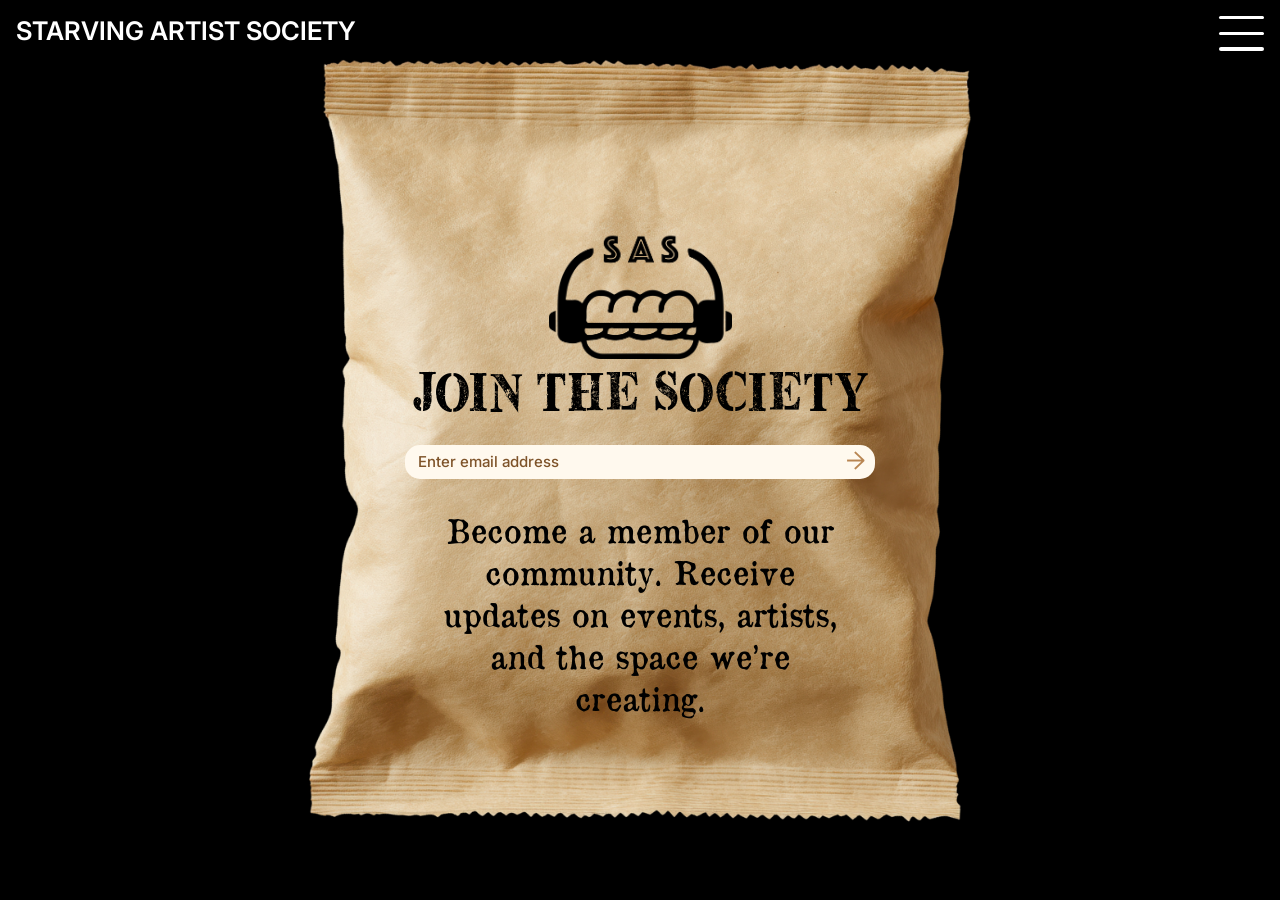
<file: join.html>
<!DOCTYPE html>
<html lang="en">
  <head>
    <meta charset="UTF-8" />
    <meta name="viewport" content="width=device-width, initial-scale=1.0" />
    <title>Starving Artist Society</title>
    <link rel="icon" type="image/png" href="assets/sas-mark.png" />
    <link rel="preconnect" href="https://fonts.googleapis.com" />
    <link rel="preconnect" href="https://fonts.gstatic.com" crossorigin />
    <link
      href="https://fonts.googleapis.com/css2?family=DM+Sans:wght@400;500;700&family=Inter:wght@500;600&display=swap"
      rel="stylesheet"
    />
    <link rel="stylesheet" href="shared.css" />
    <link rel="stylesheet" href="join.css" />
  </head>
  <body class="join-page">
    <div class="site-frame">
      <header class="join-header" id="top">
        <nav class="topbar join-topbar">
          <a class="brand" href="index.html#top">Starving Artist Society</a>
          <button
            class="menu-button"
            type="button"
            aria-expanded="false"
            aria-controls="mobile-menu"
            aria-label="Toggle navigation"
          >
            <span></span>
            <span></span>
            <span></span>
          </button>
        </nav>

        <div class="mobile-menu" id="mobile-menu">
          <div class="menu-panel">
            <div class="menu-links">
              <a class="menu-link" href="index.html#top">Home</a>
              <a class="menu-link" href="events.html#top">Events</a>
              <a class="menu-link" href="zine.html">Zines</a>
              <a class="menu-link" href="gallery.html">Archives</a>
              <a class="menu-link" href="about.html">About</a>
            </div>

            <div class="menu-divider"></div>

            <a class="menu-feature" href="submission.html">Submission &#8594;</a>
            <p class="menu-caption">Want to be featured on our platform?</p>

            <div class="menu-divider"></div>

            <a class="menu-secondary" href="join.html">Join the Society</a>
            <a class="menu-secondary" href="privacy.html">Privacy Policy</a>

            <div class="menu-socials">
              <a href="https://www.instagram.com/strvingartistsociety/" target="_blank" rel="noreferrer">Instagram</a>
              <a href="https://www.youtube.com/@StarvingArtistSociety" target="_blank" rel="noreferrer">YouTube</a>
            </div>
          </div>
        </div>

        <main class="join-stage">
          <section class="join-card">
            <img
              class="join-mark"
              src="assets/drive-import/Desktop/JOIN THE SOCIETY page/Other Assets/SAS_logo_(black).png"
              alt=""
              aria-hidden="true"
            />

            <div class="join-card-inner join-form-state">
              <h1>Join the Society</h1>

              <form
                class="join-form"
                name="join-the-society"
                method="POST"
                data-netlify="true"
                netlify-honeypot="bot-field"
                novalidate
              >
                <input type="hidden" name="form-name" value="join-the-society" />
                <p class="sr-only">
                  <label>
                    Don't fill this out if you're human:
                    <input name="bot-field" />
                  </label>
                </p>
                <label class="join-input-shell">
                  <span class="sr-only">Email address</span>
                  <input class="join-input" type="email" name="email" placeholder="Enter email address" required />
                  <button class="join-submit" type="submit" aria-label="Submit email">&#8594;</button>
                </label>
              </form>

              <p class="join-copy">
                Become a member of our community. Receive updates on events, artists, and the
                space we&rsquo;re creating.
              </p>
            </div>

            <div class="join-card-inner join-success-state" hidden>
              <h1>You&rsquo;re In!</h1>
              <p class="join-success-copy">You should be receiving an email confirmation.</p>
              <button class="join-reset" type="button">Done</button>
            </div>
          </section>
        </main>
      </header>
    </div>

    <script src="script.js"></script>
  </body>
</html>
</file>
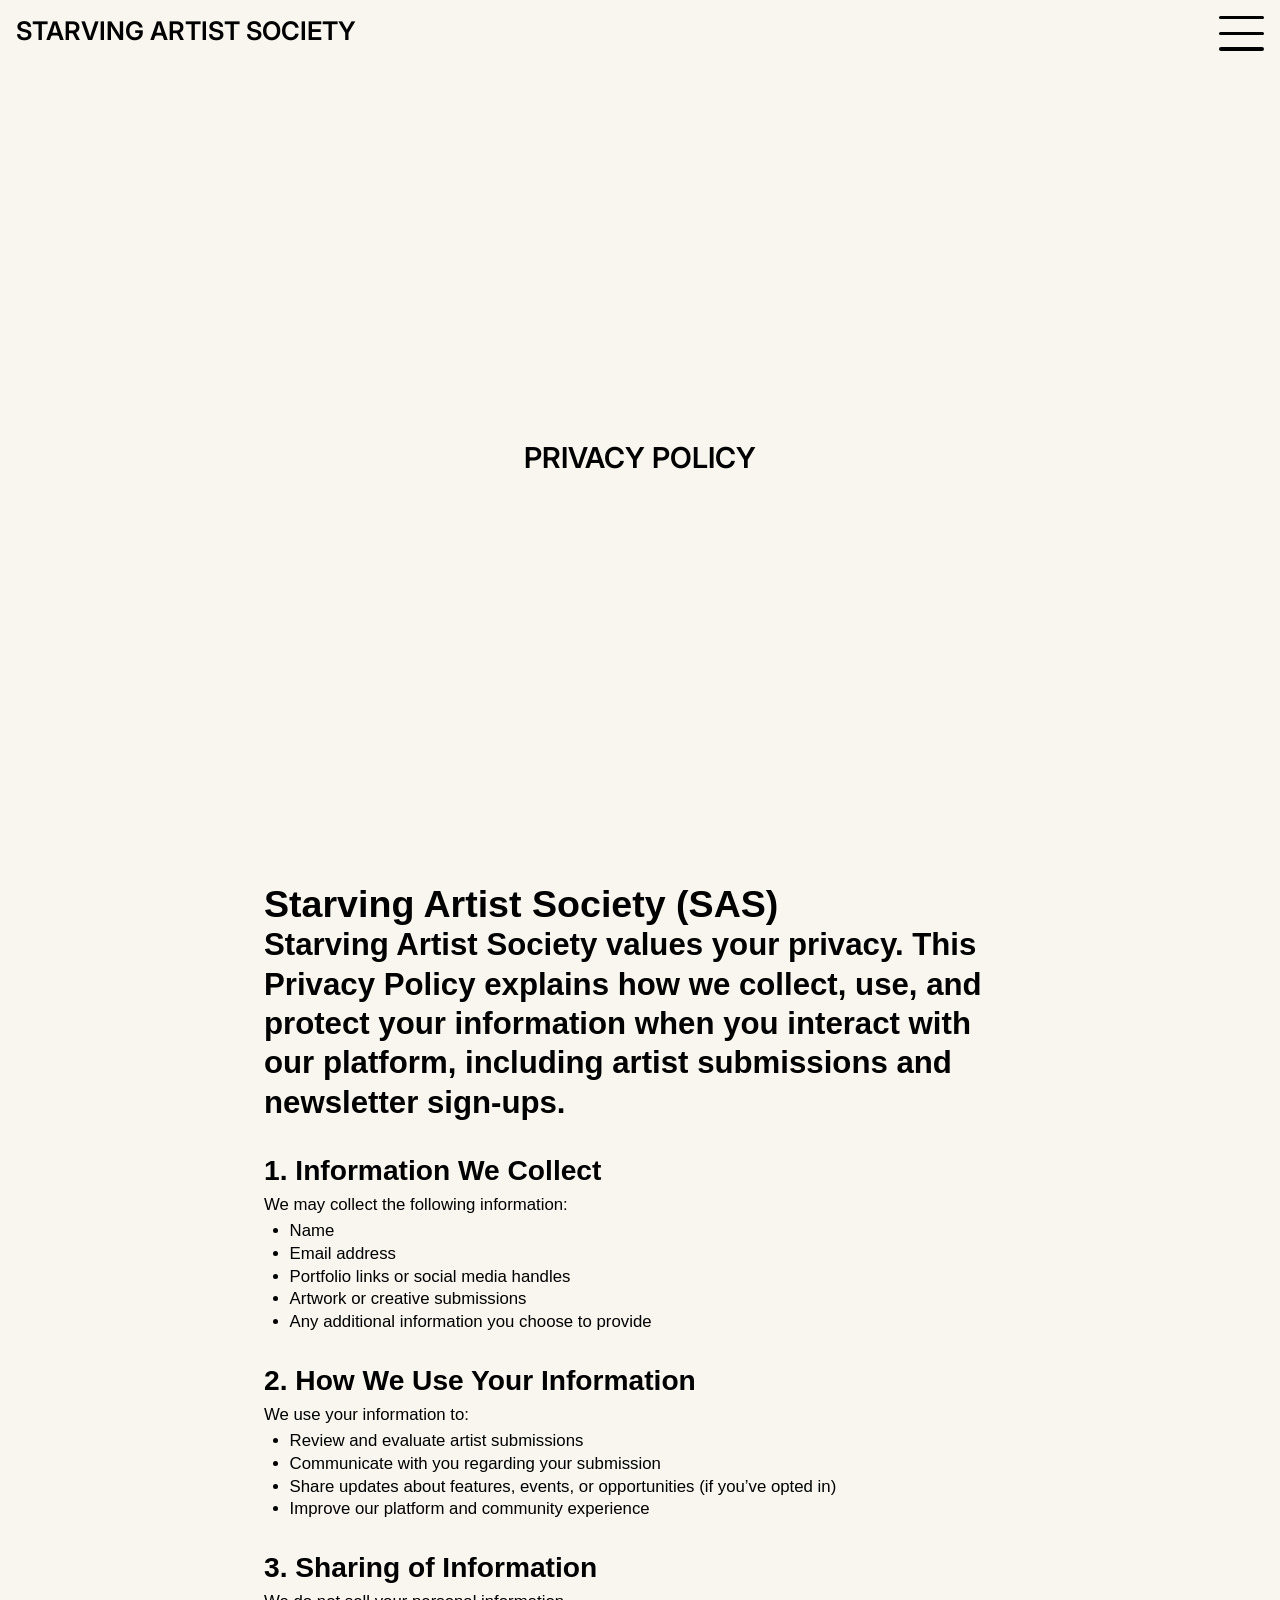
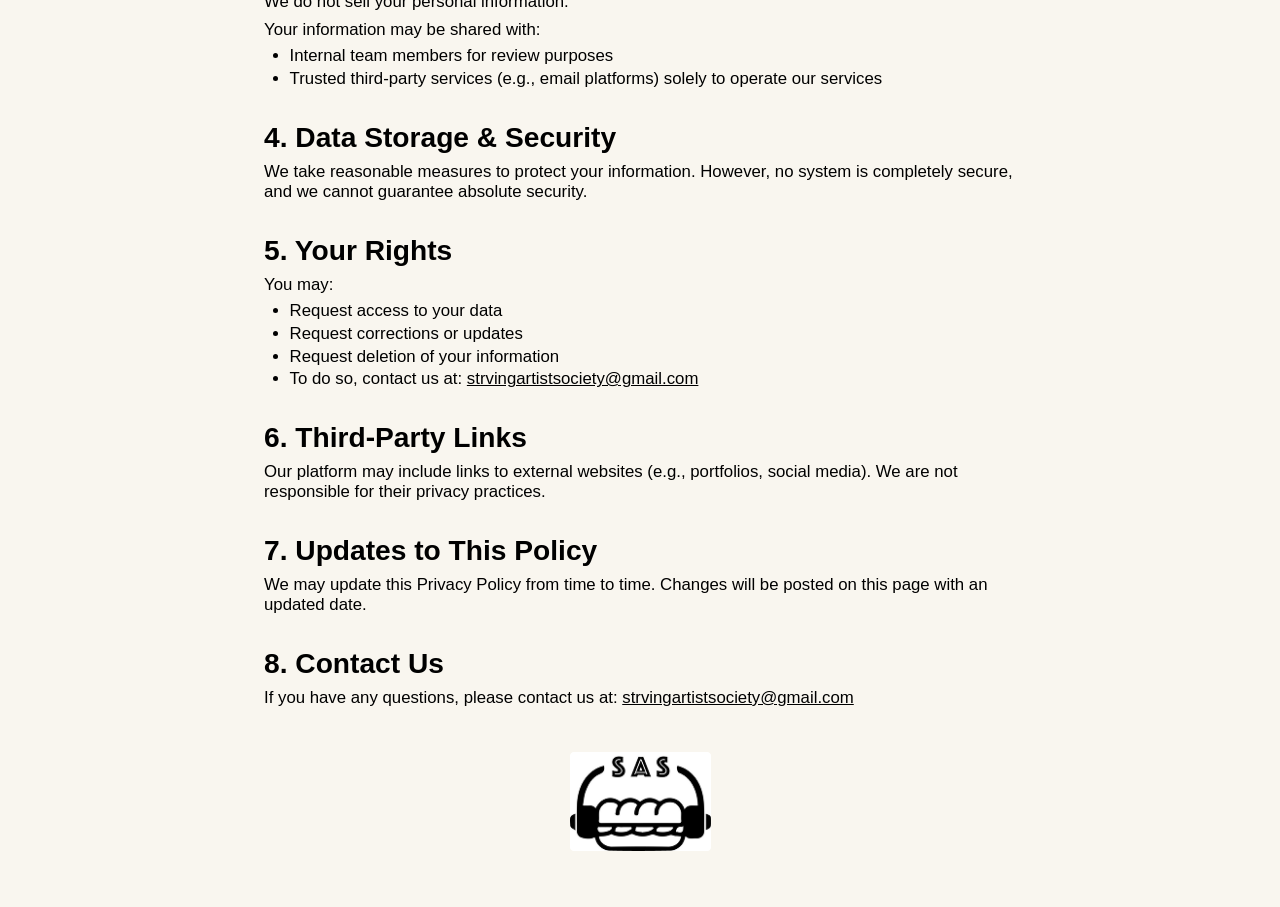
<file: privacy.html>
<!DOCTYPE html>
<html lang="en">
  <head>
    <meta charset="UTF-8" />
    <meta name="viewport" content="width=device-width, initial-scale=1.0" />
    <title>Starving Artist Society</title>
    <link rel="icon" type="image/png" href="assets/sas-mark.png" />
    <link rel="preconnect" href="https://fonts.googleapis.com" />
    <link rel="preconnect" href="https://fonts.gstatic.com" crossorigin />
    <link
      href="https://fonts.googleapis.com/css2?family=DM+Sans:wght@400;500;700&family=Inter:wght@500;600&display=swap"
      rel="stylesheet"
    />
    <link rel="stylesheet" href="shared.css" />
    <link rel="stylesheet" href="privacy.css" />
  </head>
  <body class="privacy-page">
    <div class="site-frame">
      <header class="privacy-header" id="top">
        <nav class="topbar privacy-topbar">
          <a class="brand privacy-brand" href="index.html#top">Starving Artist Society</a>
          <button
            class="menu-button privacy-menu-button"
            type="button"
            aria-expanded="false"
            aria-controls="mobile-menu"
            aria-label="Toggle navigation"
          >
            <span></span>
            <span></span>
            <span></span>
          </button>
        </nav>

        <div class="mobile-menu" id="mobile-menu">
          <div class="menu-panel">
            <div class="menu-links">
              <a class="menu-link" href="index.html#top">Home</a>
              <a class="menu-link" href="events.html#top">Events</a>
              <a class="menu-link" href="zine.html">Zines</a>
              <a class="menu-link" href="gallery.html">Archives</a>
              <a class="menu-link" href="about.html">About</a>
            </div>

            <div class="menu-divider"></div>

            <a class="menu-feature" href="submission.html">Submission &#8594;</a>
            <p class="menu-caption">Want to be featured on our platform?</p>

            <div class="menu-divider"></div>

            <a class="menu-secondary" href="join.html">Join the Society</a>
            <a class="menu-secondary" href="privacy.html">Privacy Policy</a>

            <div class="menu-socials">
              <a href="https://www.instagram.com/strvingartistsociety/" target="_blank" rel="noreferrer">Instagram</a>
              <a href="https://www.youtube.com/@StarvingArtistSociety" target="_blank" rel="noreferrer">YouTube</a>
            </div>
          </div>
        </div>

        <div class="privacy-hero">
          <h1>Privacy Policy</h1>
        </div>
      </header>

      <main class="privacy-main">
        <article class="privacy-copy">
          <h2>Starving Artist Society (SAS)</h2>
          <p class="privacy-intro">
            Starving Artist Society values your privacy. This Privacy Policy explains how we
            collect, use, and protect your information when you interact with our platform,
            including artist submissions and newsletter sign-ups.
          </p>

          <section class="privacy-section">
            <h3>1. Information We Collect</h3>
            <p>We may collect the following information:</p>
            <ul>
              <li>Name</li>
              <li>Email address</li>
              <li>Portfolio links or social media handles</li>
              <li>Artwork or creative submissions</li>
              <li>Any additional information you choose to provide</li>
            </ul>
          </section>

          <section class="privacy-section">
            <h3>2. How We Use Your Information</h3>
            <p>We use your information to:</p>
            <ul>
              <li>Review and evaluate artist submissions</li>
              <li>Communicate with you regarding your submission</li>
              <li>Share updates about features, events, or opportunities (if you&rsquo;ve opted in)</li>
              <li>Improve our platform and community experience</li>
            </ul>
          </section>

          <section class="privacy-section">
            <h3>3. Sharing of Information</h3>
            <p>We do not sell your personal information.</p>
            <p>Your information may be shared with:</p>
            <ul>
              <li>Internal team members for review purposes</li>
              <li>Trusted third-party services (e.g., email platforms) solely to operate our services</li>
            </ul>
          </section>

          <section class="privacy-section">
            <h3>4. Data Storage &amp; Security</h3>
            <p>
              We take reasonable measures to protect your information. However, no system is
              completely secure, and we cannot guarantee absolute security.
            </p>
          </section>

          <section class="privacy-section">
            <h3>5. Your Rights</h3>
            <p>You may:</p>
            <ul>
              <li>Request access to your data</li>
              <li>Request corrections or updates</li>
              <li>Request deletion of your information</li>
              <li>
                To do so, contact us at:
                <a href="mailto:strvingartistsociety@gmail.com">strvingartistsociety@gmail.com</a>
              </li>
            </ul>
          </section>

          <section class="privacy-section">
            <h3>6. Third-Party Links</h3>
            <p>
              Our platform may include links to external websites (e.g., portfolios, social media).
              We are not responsible for their privacy practices.
            </p>
          </section>

          <section class="privacy-section">
            <h3>7. Updates to This Policy</h3>
            <p>
              We may update this Privacy Policy from time to time. Changes will be posted on this
              page with an updated date.
            </p>
          </section>

          <section class="privacy-section">
            <h3>8. Contact Us</h3>
            <p>
              If you have any questions, please contact us at:
              <a href="mailto:strvingartistsociety@gmail.com">strvingartistsociety@gmail.com</a>
            </p>
          </section>
        </article>

        <div class="privacy-mark-wrap" aria-hidden="true">
          <img class="privacy-mark" src="assets/SASandwitchpng 1.png" alt="" />
        </div>
      </main>
    </div>

    <script src="script.js"></script>
  </body>
</html>
</file>
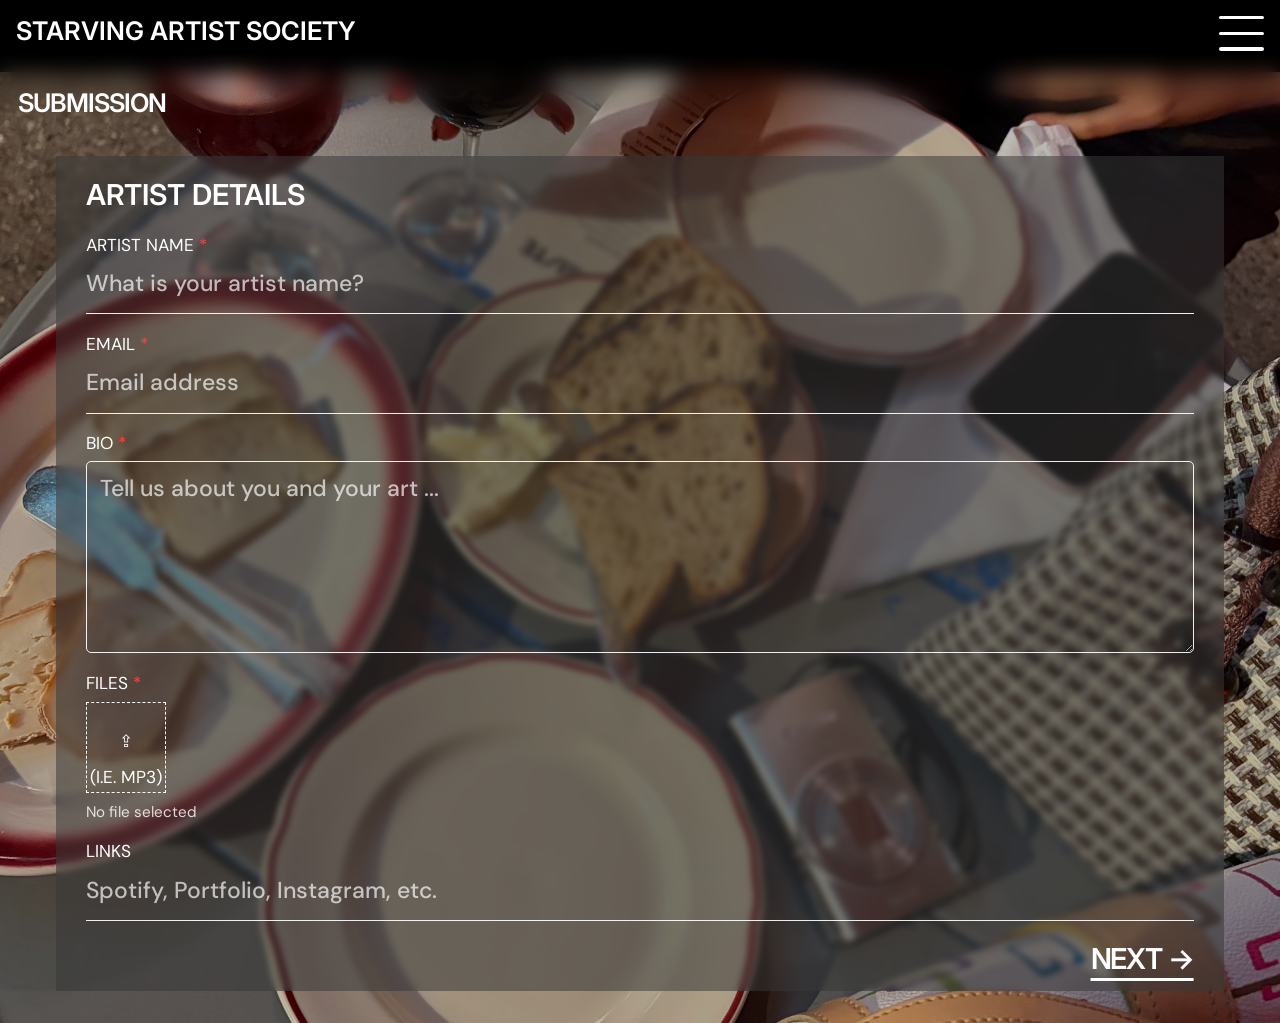
<file: submission.html>
<!DOCTYPE html>
<html lang="en">
  <head>
    <meta charset="UTF-8" />
    <meta name="viewport" content="width=device-width, initial-scale=1.0" />
    <title>Starving Artist Society</title>
    <link rel="icon" type="image/png" href="assets/sas-mark.png" />
    <link rel="preconnect" href="https://fonts.googleapis.com" />
    <link rel="preconnect" href="https://fonts.gstatic.com" crossorigin />
    <link
      href="https://fonts.googleapis.com/css2?family=DM+Sans:wght@400;500;700&family=Inter:wght@400;500;600&display=swap"
      rel="stylesheet"
    />
    <link rel="stylesheet" href="shared.css" />
    <link rel="stylesheet" href="submission.css" />
  </head>
  <body class="submission-page">
    <div class="site-frame">
      <header class="submission-page-header" id="top">
        <nav class="topbar submission-topbar">
          <a class="brand" href="index.html#top">Starving Artist Society</a>
          <button
            class="menu-button"
            type="button"
            aria-expanded="false"
            aria-controls="mobile-menu"
            aria-label="Toggle navigation"
          >
            <span></span>
            <span></span>
            <span></span>
          </button>
        </nav>

        <div class="mobile-menu" id="mobile-menu">
          <div class="menu-panel">
            <div class="menu-links">
              <a class="menu-link" href="index.html#top">Home</a>
              <a class="menu-link" href="events.html#top">Events</a>
              <a class="menu-link" href="zine.html">Zines</a>
              <a class="menu-link" href="gallery.html">Archives</a>
              <a class="menu-link" href="about.html">About</a>
            </div>

            <div class="menu-divider"></div>

            <a class="menu-feature" href="submission.html">Submission &#8594;</a>
            <p class="menu-caption">Want to be featured on our platform?</p>

            <div class="menu-divider"></div>

            <a class="menu-secondary" href="join.html">Join the Society</a>
            <a class="menu-secondary" href="privacy.html">Privacy Policy</a>

            <div class="menu-socials">
              <a href="https://www.instagram.com/strvingartistsociety/" target="_blank" rel="noreferrer">Instagram</a>
              <a href="https://www.youtube.com/@StarvingArtistSociety" target="_blank" rel="noreferrer">YouTube</a>
            </div>
          </div>
        </div>
      </header>

      <main class="submission-page-main">
        <section class="submission-page-stage">
          <div class="section-label">Submission</div>
          <div class="submission-card submission-card-standalone">
            <div class="submission-form-state">
              <h2>Artist Details</h2>

              <form
                class="submission-form"
                name="artist-submission"
                method="POST"
                data-netlify="true"
                netlify-honeypot="bot-field"
                enctype="multipart/form-data"
                novalidate
              >
                <input type="hidden" name="form-name" value="artist-submission" />
                <p class="sr-only">
                  <label>
                    Don't fill this out if you're human:
                    <input name="bot-field" />
                  </label>
                </p>
                <label>
                  <span>Artist Name <em>*</em></span>
                  <input type="text" name="artistName" placeholder="What is your artist name?" required />
                </label>

                <label>
                  <span>Email <em>*</em></span>
                  <input type="email" name="email" placeholder="Email address" required />
                </label>

                <label>
                  <span>Bio <em>*</em></span>
                  <textarea name="bio" rows="4" placeholder="Tell us about you and your art ..." required></textarea>
                </label>

                <div class="submission-file-row">
                  <span class="submission-field-title">Files <em>*</em></span>
                  <label class="upload-tile">
                    <input class="upload-input" type="file" name="files" accept=".mp3,audio/*,.pdf,.png,.jpg,.jpeg" required />
                    <span class="upload-icon" aria-hidden="true">&#8682;</span>
                    <span class="upload-hint">(i.e. MP3)</span>
                  </label>
                  <p class="upload-filename" aria-live="polite">No file selected</p>
                </div>

                <label>
                  <span>Links</span>
                  <input type="text" name="links" placeholder="Spotify, Portfolio, Instagram, etc." />
                </label>

                <div class="submission-actions">
                  <button type="submit" class="next-link">Next &#8594;</button>
                </div>
              </form>
            </div>

            <div class="submission-success-state" hidden>
              <img
                class="submission-success-mark"
                src="assets/drive-import/Desktop/SUBMISSION page/Other Assets/SAS_logo_(offwhite).png"
                alt="Starving Artist Society"
              />
              <p class="submission-success-message">
                Thank you for sharing your work with us! We&rsquo;ve received your submission
                and a confirmation email has been sent to your inbox.
              </p>
              <div class="submission-actions submission-actions-success">
                <button type="button" class="next-link submission-done-button">Done</button>
              </div>
            </div>
          </div>
        </section>
      </main>
    </div>

    <script src="script.js"></script>
  </body>
</html>
</file>
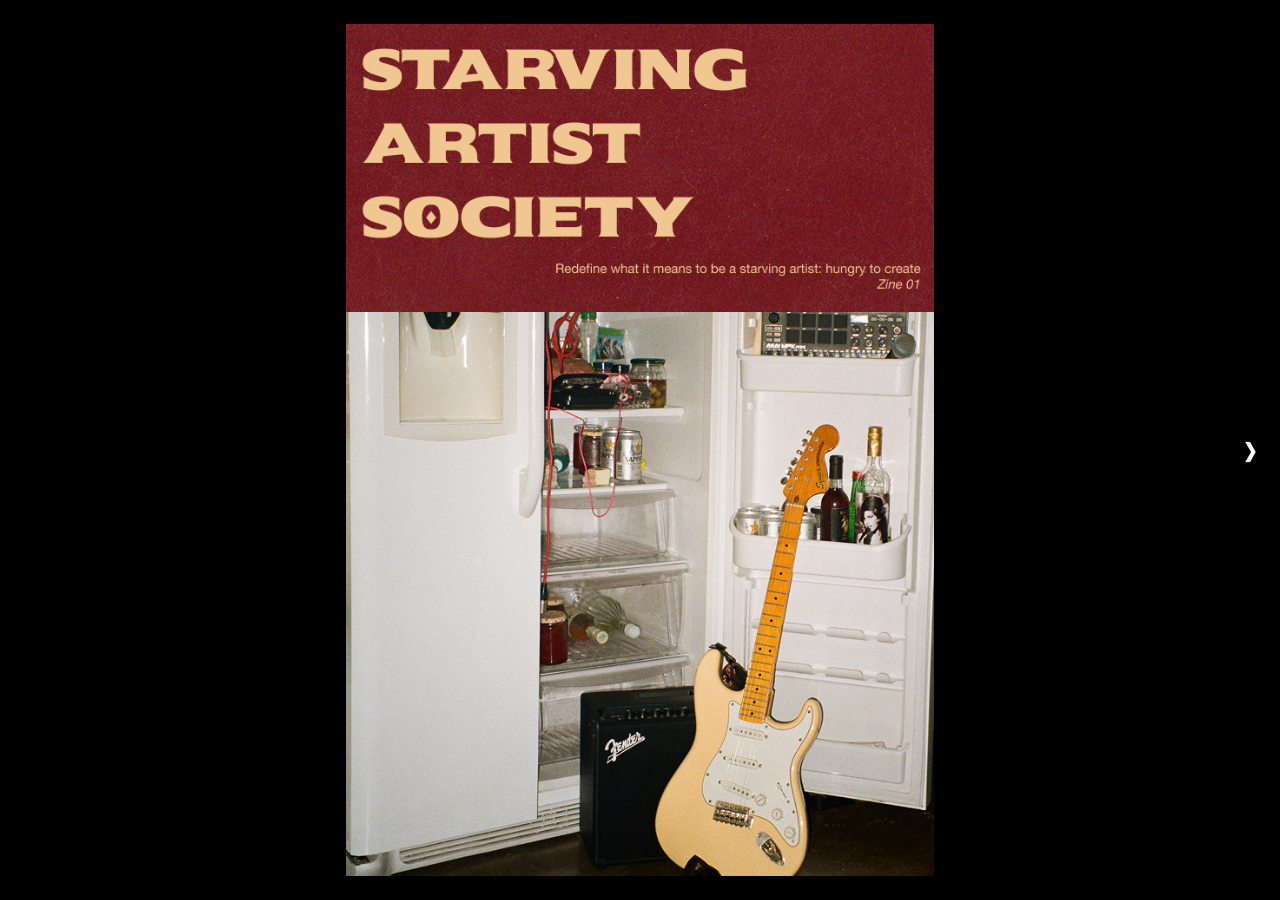
<file: zine-view.html>
<!DOCTYPE html>
<html lang="en">
  <head>
    <meta charset="UTF-8" />
    <meta name="viewport" content="width=device-width, initial-scale=1.0" />
    <title>Zine 1 Reader | Starving Artist Society</title>
    <link rel="icon" type="image/png" href="assets/sas-mark.png" />
    <link rel="preconnect" href="https://fonts.googleapis.com" />
    <link rel="preconnect" href="https://fonts.gstatic.com" crossorigin />
    <link
      href="https://fonts.googleapis.com/css2?family=DM+Sans:wght@400;500;700&family=Inter:wght@400;500;600&display=swap"
      rel="stylesheet"
    />
    <link rel="stylesheet" href="shared.css" />
    <link rel="stylesheet" href="zine-view.css" />
  </head>
  <body class="zine-view-page">
    <main class="zine-view-shell">
      <div class="slider zine-reader" data-slider>
        <div class="zine-reader-mobile-chrome">
          <div class="zine-reader-mobile-brand">STARVING ARTIST SOCIETY</div>
          <a class="zine-reader-mobile-close" href="zine.html" aria-label="Close zine reader">&times;</a>
        </div>

        <button class="slider-arrow zine-reader-arrow zine-reader-arrow-left" type="button" data-direction="-1" aria-label="Previous spread">
          <span class="zine-reader-arrow-icon" aria-hidden="true">&#8250;</span>
          <span class="zine-reader-arrow-label">Back</span>
        </button>

        <div class="slider-track zine-reader-track">
          <article class="slide zine-reader-slide" data-variant="mobile">
            <div class="zine-mobile-page zine-mobile-page-cover">
              <div class="zine-mobile-stage">
                <img
                  class="zine-mobile-image"
                  src="assets/zine pages mobile/cover.png"
                  alt="Starving Artist Society. Redefine what it means to be a starving artist: hungry to create. Zine 01."
                />
              </div>
            </div>
          </article>

          <article class="slide zine-reader-slide" data-variant="mobile">
            <div class="zine-mobile-page">
              <div class="zine-mobile-stage">
                <img class="zine-mobile-image" src="assets/zine pages mobile/motion blu 1.png" alt="Motion Blu mobile zine page 1." />
              </div>
            </div>
          </article>

          <article class="slide zine-reader-slide" data-variant="mobile">
            <div class="zine-mobile-page">
              <div class="zine-mobile-stage">
                <img class="zine-mobile-image" src="assets/zine pages mobile/motion blu 2.png" alt="Motion Blu mobile zine page 2." />
              </div>
            </div>
          </article>

          <article class="slide zine-reader-slide" data-variant="mobile">
            <div class="zine-mobile-page">
              <div class="zine-mobile-stage">
                <img class="zine-mobile-image" src="assets/zine pages mobile/lasagna 1.png" alt="Lasagna mobile zine page 1." />
              </div>
            </div>
          </article>

          <article class="slide zine-reader-slide" data-variant="mobile">
            <div class="zine-mobile-page">
              <div class="zine-mobile-stage">
                <img class="zine-mobile-image" src="assets/zine pages mobile/lasagna 2.png" alt="Lasagna mobile zine page 2." />
              </div>
            </div>
          </article>

          <article class="slide zine-reader-slide zine-mobile-slide word-search-mobile-slide" data-variant="mobile">
            <div class="zine-mobile-page">
              <div class="zine-mobile-stage word-search-mobile-note-stage">
                <div class="word-search-mobile-note">
                  <div class="word-search-mobile-title">
                    <span>Word</span>
                    <span>Search</span>
                  </div>
                  <ol class="word-search-mobile-clues">
                    <li>What dish was cooked this episode?</li>
                    <li>Who knows Motion Blu best? (They both gave the same answer)</li>
                    <li>According to Bishop, which song feels like this dish?</li>
                    <li>Who is Simon's dream dinner guest?</li>
                    <li>What's on Bishop's bucket list?</li>
                    <li>If their music were a flavor, Simon said it would be...</li>
                    <li>Bishop rated the dish __ out of 10.</li>
                  </ol>
                </div>
              </div>
            </div>
          </article>

          <article class="slide zine-reader-slide zine-mobile-slide word-search-mobile-slide" data-variant="mobile">
            <section class="word-search-mobile-page" data-word-search>
              <div class="zine-mobile-page">
                <div class="zine-mobile-stage word-search-mobile-grid-stage">
                  <p class="word-search-mobile-directions">
                    <strong>Direction:</strong> Find the answers to the questions hidden in the word search. Click Start to begin the timer. Once you've found all the words, click Complete to record your time.
                  </p>
                  <div class="word-search-timer word-search-mobile-timer" aria-live="polite">0:00</div>
                  <div class="word-search-grid word-search-mobile-grid" role="grid" aria-label="Motion Blu word search puzzle"></div>
                  <button class="word-search-button word-search-button-start word-search-mobile-button" type="button" data-word-search-action>
                    Start
                  </button>
                </div>
              </div>
            </section>
          </article>

          <article class="slide zine-reader-slide" data-variant="mobile">
            <div class="zine-mobile-page">
              <div class="zine-mobile-stage">
                <img class="zine-mobile-image" src="assets/zine pages mobile/global artists 1.png" alt="Global artists mobile zine page 1." />
              </div>
            </div>
          </article>

          <article class="slide zine-reader-slide" data-variant="mobile">
            <div class="zine-mobile-page">
              <div class="zine-mobile-stage">
                <img class="zine-mobile-image" src="assets/zine pages mobile/global artists 2.png" alt="Global artists mobile zine page 2." />
              </div>
            </div>
          </article>

          <article class="slide zine-reader-slide" data-variant="mobile">
            <div class="zine-mobile-page">
              <div class="zine-mobile-stage">
                <img class="zine-mobile-image" src="assets/zine pages mobile/postcards 1.png" alt="Postcards mobile zine page 1." />
              </div>
            </div>
          </article>

          <article class="slide zine-reader-slide" data-variant="mobile">
            <div class="zine-mobile-page">
              <div class="zine-mobile-stage">
                <img class="zine-mobile-image" src="assets/zine pages mobile/postcards 2.png" alt="Postcards mobile zine page 2." />
              </div>
            </div>
          </article>

          <article class="slide zine-reader-slide" data-variant="mobile">
            <div class="zine-mobile-page">
              <div class="zine-mobile-stage">
                <img class="zine-mobile-image" src="assets/zine pages mobile/postcards 3.png" alt="Postcards mobile zine page 3." />
              </div>
            </div>
          </article>

          <article class="slide zine-reader-slide" data-variant="mobile">
            <div class="zine-mobile-page">
              <div class="zine-mobile-stage">
                <img class="zine-mobile-image" src="assets/zine pages mobile/postcards 4.png" alt="Postcards mobile zine page 4." />
              </div>
            </div>
          </article>

          <article class="slide zine-reader-slide zine-mobile-slide quiz-mobile-slide" data-variant="mobile">
            <div class="zine-mobile-page">
              <div class="quiz-mobile-stage quiz-mobile-stage-intro">
                <div class="quiz-mobile-title">Quiz</div>
                <p class="quiz-mobile-intro">
                  Pack your bags and follow the prompts to plan your dream concert trip with Motion Blu. From the artist you&rsquo;d see to the way you spend the night before the show, every choice reveals a little more about your personality. By the end, find out whether your energy aligns more with Bishop or Simon.
                </p>
              </div>
            </div>
          </article>

          <article class="slide zine-reader-slide zine-mobile-slide quiz-mobile-slide" data-variant="mobile">
            <section class="quiz-mobile-page" data-quiz>
              <div class="zine-mobile-page">
                <div class="quiz-mobile-stage quiz-mobile-stage-paper">
                  <div class="quiz-mobile-paper">
                    <div class="quiz-questions">
                      <div class="quiz-question" data-question="artist-mobile">
                        <p>First things first, who are you seeing? Are they a pop artist or alternative?</p>
                        <div class="quiz-options">
                          <button type="button" class="quiz-option" data-value="bishop">Pop</button>
                          <button type="button" class="quiz-option" data-value="simon">Alternative</button>
                        </div>
                      </div>

                      <div class="quiz-question" data-question="location-mobile">
                        <p>Where is the concert located?</p>
                        <div class="quiz-options">
                          <button type="button" class="quiz-option" data-value="bishop">Japan</button>
                          <button type="button" class="quiz-option" data-value="simon">Brazil</button>
                        </div>
                      </div>

                      <div class="quiz-question" data-question="suitcase-mobile">
                        <p>Time to dig in the closet for your suitcase. Is it orange or green?</p>
                        <div class="quiz-options">
                          <button type="button" class="quiz-option" data-value="bishop">Orange</button>
                          <button type="button" class="quiz-option" data-value="simon">Green</button>
                        </div>
                      </div>

                      <div class="quiz-question" data-question="outfit-mobile">
                        <p>Load up your bags. Are you dressing up or packing cozy?</p>
                        <div class="quiz-options">
                          <button type="button" class="quiz-option" data-value="bishop">Cozy</button>
                          <button type="button" class="quiz-option" data-value="simon">Dressing up</button>
                        </div>
                      </div>

                      <div class="quiz-question" data-question="essentials-mobile">
                        <p>What do you need to run back inside for?</p>
                        <div class="quiz-options">
                          <button type="button" class="quiz-option" data-value="bishop">Glasses/contacts</button>
                          <button type="button" class="quiz-option" data-value="simon">Headphones</button>
                        </div>
                      </div>

                      <div class="quiz-question" data-question="fruit-mobile">
                        <p>The flight attendants bring around some fruit. What are you choosing?</p>
                        <div class="quiz-options">
                          <button type="button" class="quiz-option" data-value="bishop">Mango</button>
                          <button type="button" class="quiz-option" data-value="simon">Orange</button>
                        </div>
                      </div>

                      <div class="quiz-question" data-question="night-before-mobile">
                        <p>It&rsquo;s the night before the show. Are you hitting the town or having a night in?</p>
                        <div class="quiz-options">
                          <button type="button" class="quiz-option" data-value="bishop">Night in</button>
                          <button type="button" class="quiz-option" data-value="simon">Out on the town</button>
                        </div>
                      </div>

                      <div class="quiz-question" data-question="show-time-mobile">
                        <p>Does the show take place in the evening, or is it a late night event?</p>
                        <div class="quiz-options">
                          <button type="button" class="quiz-option" data-value="bishop">Late night</button>
                          <button type="button" class="quiz-option" data-value="simon">Evening</button>
                        </div>
                      </div>
                    </div>

                    <p class="quiz-result-line">
                      You enter the venue and to your surprise you run into
                      <span class="quiz-result-blank" aria-live="polite">_____</span>!
                    </p>
                    <p class="quiz-result-copy">
                      You guys find a spot to watch the concert together and it ends up being the best time
                      you&rsquo;ve had in a while.
                    </p>
                    <button class="quiz-restart" type="button" hidden>Restart</button>
                  </div>
                </div>
              </div>
            </section>
          </article>

          <article class="slide zine-reader-slide" data-variant="mobile">
            <div class="zine-mobile-page">
              <div class="zine-mobile-stage">
                <img class="zine-mobile-image" src="assets/zine pages mobile/receipt 1.png" alt="Receipt mobile zine page 1." />
              </div>
            </div>
          </article>

          <article class="slide zine-reader-slide" data-variant="mobile">
            <div class="zine-mobile-page">
              <div class="zine-mobile-stage">
                <img class="zine-mobile-image" src="assets/zine pages mobile/receipt 2.png" alt="Receipt mobile zine page 2." />
              </div>
            </div>
          </article>

          <article class="slide zine-reader-slide" data-variant="mobile">
            <div class="zine-mobile-page">
              <div class="zine-mobile-stage">
                <img class="zine-mobile-image" src="assets/zine pages mobile/back.png" alt="Zine 1 mobile back cover." />
              </div>
            </div>
          </article>

          <article class="slide slide-active zine-reader-slide" data-variant="desktop">
            <img
              class="zine-reader-image"
              src="assets/zine pages desktop/cover.png"
              alt="Starving Artist Society. Redefine what it means to be a starving artist: hungry to create. Zine 01."
            />
          </article>
          <article class="slide zine-reader-slide" data-variant="desktop">
            <img
              class="zine-reader-image"
              src="assets/zine pages desktop/motion blu zine page.png"
              alt="This month, Starving Artist Society (SAS) is excited to spotlight Motion Blu: a dynamic R&amp;B duo making waves in the Los Angeles scene. Lyricist and vocalist Bishop Freeman and multi-instrumentalist producer Simon Chernow first sparked a connection in 2021 while attending UCLA. What began as a one-off outreach, Simon seeking Bishop’s vocals for a short film, rapidly transitioned into an electrifying exchange of tracks and ideas. Fueled by mutual respect and inspiration, they decided to move forward together in their musical careers. Through a series of FaceTime calls and meet-ups, they sought a name for themselves, something that reflected their artistry. They landed on Motion Blu: Motion representing their ever-evolving sound, and Blu capturing the vast amount of emotions the color can evoke. Executed beautifully, with themes of love, connection, and self discovery, their music is transcendental. Motion Blu. Page 1. Bishop, left: From North Carolina to Southern California, Bishop Freeman is a natural-born performer. He first stepped into the spotlight as a child, singing to the rhythm of his sister's guitar for family, school, and church. As they matured, the siblings branched out to cultivate their own distinct musical identities, yet still find moments to create together and keep that original magic alive. Bishop’s artistry knows no bounds. His magnetic stage presence is undoubtedly enhanced by his skill and passion for acting, a craft he has refined as a theater major at UCLA. Set to graduate this year, Bishop continues to thrive while ensuring his creative honesty remains a constant force, both on and off the stage. Simon, right: Born and raised in Boston, Massachusetts, Simon Chernow is a multifaceted artist to his core. Before becoming a musician, he was, and remains, a powerhouse on the dance floor, commanding the space with his skills in street dancing, krump, and house. As a teenager, Simon’s dance videos were silenced by audio copyright blocks. Refusing to let this stop him, he was inspired to start making beats of his own. His love for movement, people, and music led him to UCLA, where he double majored in dance and education, then graduated in 2025. Beyond the stage and studio, Simon is a humanitarian. Although we might not hear him sing in his music, his voice is strong in his community. Page 2."
            />
          </article>
          <article class="slide zine-reader-slide" data-variant="desktop">
            <img
              class="zine-reader-image"
              src="assets/zine pages desktop/lasagna.png"
              alt="LASAGNA. Meat sauce: 1 pound ground beef, 1 half pound Italian sausage, 2 tablespoons olive oil, 1 medium onion diced, 1 third cup carrots diced, 1 third cup celery diced, 4 garlic cloves minced, 2 tablespoons tomato paste, 1 quarter cup dry red wine, 24 ounces tomato puree or passata, 1 teaspoon salt, 1 teaspoon oregano, 1 quarter teaspoon black pepper, basil and parmesan rind. Bechamel sauce: 4 tablespoons butter, 4 tablespoons flour, 3 cups warm whole milk, salt and pepper to taste, pinch of nutmeg. A fun and entertaining watch: get to know more about Motion Blu as their cooking skills are put to the test. Will their musical talent translate to culinary skill? Pro tip: ordering pizza is a good Plan B. Pasta: 20 lasagna sheets, 16 to 20 ounces freshly shredded mozzarella, 3 quarters cup freshly shredded parmesan cheese. Instructions. Bechamel sauce: in a small saucepan melt butter and incorporate flour. Whisk for a few minutes. Slowly add warmed milk until thick and creamy. Season with salt, pepper, and nutmeg. Set aside. Meat sauce: in a large pot sauté onion, carrot, and celery in olive oil over medium heat. Once softened, add fresh garlic and mix for a minute. Add in ground beef and Italian sausage. Once browned, incorporate tomato paste and cook down for a few minutes. Deglaze with red wine and reduce. Pour in tomato puree. Season and add basil and parmesan rind. Simmer for 20 minutes until reduced and thickened. Set aside. The pasta: don’t boil the lasagna sheets, cover them with hot water for 15 minutes while the meat sauce cooks. When the noodles are flexible, begin layering in an oven-safe pan or dish. The layering order is meat, noodles, bechamel, mozzarella, and parm. Repeat until you reach the top, adding a generous layer of cheese on top. Bake covered at 375 degrees Fahrenheit for 40 minutes. Uncover and bake an additional 20 minutes. Lastly, broil for 1 to 2 minutes. Pages 3 and 4."
            />
          </article>
          <article class="slide zine-reader-slide word-search-slide" data-variant="desktop">
            <section class="word-search-page" data-word-search>
              <div class="word-search-spread">
                <div class="word-search-left-page">
                  <div class="word-search-note">
                    <div class="word-search-title">
                      <span>Word</span>
                      <span>Search</span>
                    </div>
                    <ol class="word-search-clues">
                      <li data-word="LASAGNA">What dish was cooked this episode?</li>
                      <li data-word="SISTER">Who knows Motion Blu best? (They both gave the same answer)</li>
                      <li data-word="IMASURVIVOR">According to Bishop, which song feels like this dish?</li>
                      <li data-word="MICHELLEOBAMA">Who is Simon's dream dinner guest?</li>
                      <li data-word="SKYDIVING">What's on Bishop's bucket list?</li>
                      <li data-word="PIZZA">If their music were a flavor, Simon said it would be...</li>
                      <li data-word="THREE">Bishop rated the dish __ out of 10.</li>
                    </ol>
                  </div>
                  <span class="word-search-page-number word-search-page-number-left">3</span>
                </div>

                <div class="word-search-right-page">
                  <p class="word-search-directions">
                    <strong>Direction:</strong> Find the answers to the questions hidden in the word search. Click Start to begin the timer. Once you've found all the words, click Complete to record your time.
                  </p>
                  <div class="word-search-timer" aria-live="polite">0:00</div>
                  <div class="word-search-grid" role="grid" aria-label="Motion Blu word search puzzle"></div>
                  <button class="word-search-button word-search-button-start" type="button" data-word-search-action>
                    Start
                  </button>
                  <span class="word-search-page-number word-search-page-number-right">4</span>
                </div>
              </div>
            </section>
          </article>
          <article class="slide zine-reader-slide" data-variant="desktop">
            <img
              class="zine-reader-image"
              src="assets/zine pages desktop/global artists.png"
              alt="Global artists. Saint Levant is a Palestinian singer-songwriter and rapper who incorporates French, Arabic, and English in his music. Much like language, he blends genre, putting out a mix of alternative R&amp;B, hip-hop, rap, and pop. Evrencan Gündüz is a Turkish singer-songwriter and guitarist who makes a blend of blues, rock, and folk music. Michael Omondiaebe Ikhifa, also known as Miki Ikhifa, is a Nigerian musician. As a saxophonist and multi-instrumentalist, he creates Afro-jazz and Afro-Cuban jazz music. Angèle is a Belgian singer-songwriter. In 2018 she was described as one of the biggest breakout acts in French and Belgian pop music. Page numbers shown: 1, 2, 7, and 8."
            />
          </article>
          <article class="slide zine-reader-slide" data-variant="desktop">
            <img
              class="zine-reader-image"
              src="assets/zine pages desktop/postcards 1.png"
              alt="Postcards 1. Cafe Tondo. Location: 1135 North Alameda Street, Los Angeles, California 90012. Open hours: Monday closed. Tuesday 8 a.m. to 11 p.m. Wednesday 8 a.m. to 11 p.m. Thursday 8 a.m. to 11 p.m. Friday 8 a.m. to 12 a.m. Saturday 8 a.m. to 12 a.m. Sunday 8 a.m. to 11 p.m. A neighborhood cafe shaped by music and routine: Bolero Nights on Tuesdays, Sunday jazz, and weekend chess gatherings. LACMA, Los Angeles Contemporary Museum of Art. Friday evenings transform the museum Café Tondo with live jazz drifting through the galleries from May to October. Location: 905 Wilshire Boulevard, Los Angeles, California 90036. Open hours: Monday 11 a.m. to 6 p.m. Tuesday 11 a.m. to 6 p.m. Wednesday closed. Thursday 11 a.m. to 6 p.m. Friday 11 a.m. to 8 p.m. Saturday 10 a.m. to 7 p.m. Sunday 10 a.m. to 7 p.m. Page numbers shown: 1, 2, 6, and 7."
            />
          </article>
          <article class="slide zine-reader-slide" data-variant="desktop">
            <img
              class="zine-reader-image"
              src="assets/zine pages desktop/postcards 2.png"
              alt="Postcards 2. Starving Artist Society. By Aysu Buldaç. Writer: Berdeen Lott-Clough. Photographer: Tara Radmard. Visual designer: Chamé Koomthong. Price shown: 0 dollars and 0 cents. Page numbers shown: 1, 13, 14, and 2."
            />
          </article>
          <article class="slide zine-reader-slide quiz-slide" data-variant="desktop">
            <section class="quiz-page" data-quiz>
              <div class="quiz-spread">
                <div class="quiz-left-page">
                  <div class="quiz-title">Quiz</div>
                  <p class="quiz-intro">
                    Pack your bags and follow the prompts to plan your dream concert trip with Motion Blu.
                    From the artist you&rsquo;d see to the way you spend the night before the show, every
                    choice reveals a little more about your personality. By the end, find out whether your
                    energy aligns more with Bishop or Simon.
                  </p>
                  <span class="quiz-page-number quiz-page-number-left">1</span>
                </div>

                <div class="quiz-right-page">
                  <div class="quiz-paper">
                    <div class="quiz-questions">
                      <div class="quiz-question" data-question="artist">
                        <p>First things first, who are you seeing? Are they a pop artist or alternative?</p>
                        <div class="quiz-options">
                          <button type="button" class="quiz-option" data-value="bishop">Pop</button>
                          <button type="button" class="quiz-option" data-value="simon">Alternative</button>
                        </div>
                      </div>

                      <div class="quiz-question" data-question="location">
                        <p>Where is the concert located?</p>
                        <div class="quiz-options">
                          <button type="button" class="quiz-option" data-value="bishop">Japan</button>
                          <button type="button" class="quiz-option" data-value="simon">Brazil</button>
                        </div>
                      </div>

                      <div class="quiz-question" data-question="suitcase">
                        <p>Time to dig in the closet for your suitcase. Is it orange or green?</p>
                        <div class="quiz-options">
                          <button type="button" class="quiz-option" data-value="bishop">Orange</button>
                          <button type="button" class="quiz-option" data-value="simon">Green</button>
                        </div>
                      </div>

                      <div class="quiz-question" data-question="outfit">
                        <p>Load up your bags. Are you dressing up or packing cozy?</p>
                        <div class="quiz-options">
                          <button type="button" class="quiz-option" data-value="bishop">Cozy</button>
                          <button type="button" class="quiz-option" data-value="simon">Dressing up</button>
                        </div>
                      </div>

                      <div class="quiz-question" data-question="essentials">
                        <p>What do you need to run back inside for?</p>
                        <div class="quiz-options">
                          <button type="button" class="quiz-option" data-value="bishop">Glasses/contacts</button>
                          <button type="button" class="quiz-option" data-value="simon">Headphones</button>
                        </div>
                      </div>

                      <div class="quiz-question" data-question="fruit">
                        <p>The flight attendants bring around some fruit. What are you choosing?</p>
                        <div class="quiz-options">
                          <button type="button" class="quiz-option" data-value="bishop">Mango</button>
                          <button type="button" class="quiz-option" data-value="simon">Orange</button>
                        </div>
                      </div>

                      <div class="quiz-question" data-question="night-before">
                        <p>It&rsquo;s the night before the show. Are you hitting the town or having a night in?</p>
                        <div class="quiz-options">
                          <button type="button" class="quiz-option" data-value="bishop">Night in</button>
                          <button type="button" class="quiz-option" data-value="simon">Out on the town</button>
                        </div>
                      </div>

                      <div class="quiz-question" data-question="show-time">
                        <p>Does the show take place in the evening, or is it a late night event?</p>
                        <div class="quiz-options">
                          <button type="button" class="quiz-option" data-value="bishop">Late night</button>
                          <button type="button" class="quiz-option" data-value="simon">Evening</button>
                        </div>
                      </div>
                    </div>

                    <p class="quiz-result-line">
                      You enter the venue and to your surprise you run into
                      <span class="quiz-result-blank" aria-live="polite">_____</span>!
                    </p>
                    <p class="quiz-result-copy">
                      You guys find a spot to watch the concert together and it ends up being the best time
                      you&rsquo;ve had in a while.
                    </p>
                    <button class="quiz-restart" type="button" hidden>Restart</button>
                  </div>
                  <span class="quiz-page-number quiz-page-number-right">2</span>
                </div>
              </div>
            </section>
          </article>
          <article class="slide zine-reader-slide" data-variant="desktop">
            <img class="zine-reader-image" src="assets/zine pages desktop/receipt.png" alt="Receipt zine spread." />
          </article>
          <article class="slide zine-reader-slide" data-variant="desktop">
            <img class="zine-reader-image" src="assets/zine pages desktop/back.png" alt="Zine 1 back cover." />
          </article>
        </div>

        <button class="slider-arrow zine-reader-arrow zine-reader-arrow-right" type="button" data-direction="1" aria-label="Next spread">
          <span class="zine-reader-arrow-label">Next</span>
          <span class="zine-reader-arrow-icon" aria-hidden="true">&#8250;</span>
        </button>
      </div>
    </main>

    <script src="script.js"></script>
  </body>
</html>
</file>
<file: shared.css>
:root {
  --page-bg: #ececec;
  --panel-border: #3158ff;
  --panel-border-alt: #7d3cff;
  --ink: #ffffff;
  --dark: #050505;
  --blue: #164fbe;
  --overlay: rgba(55, 55, 55, 0.48);
  --light-ink: #111111;
  --muted: rgba(255, 255, 255, 0.72);
  --panel-gap: 0;
  --section-pad: 0.75rem;
}

@font-face {
  font-family: "Circ Handwriting";
  src: url("assets/drive-import/Desktop/HOME page/Fonts/circhand.ttf") format("truetype");
  font-style: normal;
  font-weight: 250;
}

@font-face {
  font-family: "Top Secret Stamp";
  src: url("assets/drive-import/Desktop/JOIN THE SOCIETY page/Fonts/TopSecretStamp-Regular.ttf") format("truetype");
  font-style: normal;
  font-weight: 400;
}

@font-face {
  font-family: "OldNewspaperTypes";
  src: url("assets/drive-import/Desktop/JOIN THE SOCIETY page/Fonts/OldNewspaperTypes.ttf") format("truetype");
  font-style: normal;
  font-weight: 500;
}

* {
  box-sizing: border-box;
}

html {
  scroll-behavior: smooth;
}

html,
body {
  margin: 0;
  min-height: 100%;
  background: #000;
}

body {
  min-height: 100vh;
  font-family: "DM Sans", sans-serif;
  color: var(--ink);
}

a,
button,
input,
textarea {
  font: inherit;
}

button {
  cursor: pointer;
}

.site-frame {
  width: 100%;
  margin: 0 auto;
  padding: 0;
  background: #000;
}

.hero,
main > .panel {
  min-height: 100vh;
}

.topbar {
  position: absolute;
  inset: 1rem 1rem auto;
  z-index: 3;
  display: flex;
  align-items: flex-start;
  justify-content: space-between;
  gap: 1rem;
}

.brand,
.section-label,
.hero-cta,
.panel-link,
.next-link {
  text-transform: uppercase;
  text-decoration: none;
}

.brand,
.section-label,
.hero-cta,
.panel-link,
.featured-caption,
.next-link,
.plate-title,
.plate-name,
.plate-link,
.menu-link,
.menu-feature,
.menu-secondary,
.submission-card h2,
.hero-center-title,
.tray-card h2,
.calendar-sheet-header h2,
.calendar-sheet-header span,
.join-footer-link {
  font-family: "Inter", sans-serif;
}

.brand {
  color: var(--ink);
  max-width: 413px;
  font-family: "Inter", sans-serif;
  font-size: clamp(1.55rem, 2vw, 1.875rem);
  font-style: normal;
  font-weight: 600;
  line-height: 1.2;
  text-align: center;
}

.menu-button {
  display: inline-flex;
  flex-direction: column;
  justify-content: space-between;
  width: clamp(2rem, 3.5vw, 3.125rem);
  height: clamp(1.5rem, 2.7vw, 3.125rem);
  padding: 0;
  border: 0;
  background: transparent;
}

.menu-button span {
  display: block;
  width: 100%;
  height: 0.2rem;
  border-radius: 999px;
  background: var(--ink);
  transition: transform 180ms ease, opacity 180ms ease;
}

.menu-button.is-open span:nth-child(1) {
  transform: translateY(clamp(0.65rem, 1.2vw, 1rem)) rotate(45deg);
}

.menu-button.is-open span:nth-child(2) {
  opacity: 0;
}

.menu-button.is-open span:nth-child(3) {
  transform: translateY(clamp(-0.65rem, -1.2vw, -1rem)) rotate(-45deg);
}

.mobile-menu {
  position: fixed;
  inset: 0;
  z-index: 4;
  display: flex;
  justify-content: flex-end;
  width: 100%;
  min-height: 100vh;
  background:
    linear-gradient(90deg, rgba(0, 0, 0, 0.02) 0%, rgba(0, 0, 0, 0.06) 52%, rgba(0, 0, 0, 0.16) 63%, rgba(0, 0, 0, 0.28) 100%);
  backdrop-filter: blur(3px);
  opacity: 0;
  pointer-events: none;
  transform: translateY(-0.6rem);
  transition: opacity 180ms ease, transform 180ms ease;
}

.mobile-menu.is-open {
  opacity: 1;
  pointer-events: auto;
  transform: translateY(0);
}

.menu-panel {
  display: flex;
  flex-direction: column;
  width: min(36.8vw, 33.125rem);
  min-width: 20rem;
  min-height: 100vh;
  padding: clamp(4.7rem, 6vw, 5.5rem) clamp(1.6rem, 2vw, 1.625rem) 1.2rem;
  overflow-y: auto;
  background:
    linear-gradient(270.32deg, rgba(0, 0, 0, 0.96) 12.2%, rgba(0, 0, 0, 0.62) 99.69%);
  box-shadow: -3rem 0 4rem rgba(0, 0, 0, 0.18);
}

.menu-links {
  display: grid;
  gap: clamp(2rem, 3.2vw, 3.5rem);
}

.menu-link,
.menu-feature,
.menu-secondary,
.menu-socials a {
  color: var(--ink);
  text-decoration: none;
  text-transform: uppercase;
}

.menu-link {
  width: fit-content;
  font-size: clamp(1.55rem, 2vw, 1.875rem);
  font-weight: 600;
  line-height: 1.2;
  letter-spacing: 0;
}

.menu-link.is-current {
  text-decoration: underline;
  text-decoration-thickness: 3px;
  text-underline-offset: 0.28em;
}

.menu-divider {
  width: 100%;
  height: 2px;
  margin: clamp(1.6rem, 2.5vw, 2rem) 0;
  background: rgba(255, 255, 255, 0.82);
}

.menu-feature {
  font-size: clamp(1.55rem, 2vw, 1.875rem);
  font-weight: 600;
  line-height: 1.2;
  letter-spacing: 0;
}

.menu-caption {
  margin: 0.8rem 0 0;
  color: rgba(255, 255, 255, 0.9);
  font-size: clamp(0.9rem, 1.2vw, 1rem);
  text-transform: uppercase;
}

.menu-secondary {
  width: fit-content;
  margin-bottom: clamp(1.5rem, 2vw, 2.25rem);
  font-size: clamp(1.55rem, 2vw, 1.875rem);
  font-weight: 600;
  line-height: 1.2;
  letter-spacing: 0;
}

.menu-socials {
  display: flex;
  justify-content: flex-end;
  gap: 1.75rem;
  margin-top: auto;
  padding-top: 1rem;
  padding-right: 0.4rem;
  flex-wrap: wrap;
}

.menu-socials a {
  font-size: clamp(0.95rem, 1.2vw, 1.125rem);
  font-weight: 600;
  line-height: 22px;
  letter-spacing: 0;
}

.hero {
  position: relative;
  display: flex;
  flex-direction: column;
}

.hero-image {
  position: relative;
  min-height: 100vh;
  flex: 1 0 auto;
  background:
    linear-gradient(180deg, rgba(15, 10, 10, 0.08) 0%, rgba(11, 8, 8, 0.16) 46%, rgba(11, 8, 8, 0.72) 100%),
    radial-gradient(circle at 47% 12%, rgba(255, 242, 208, 0.85) 0 4.5rem, rgba(255, 242, 208, 0) 4.6rem),
    linear-gradient(180deg, rgba(229, 149, 88, 0.3), rgba(26, 17, 12, 0.1)),
    url("assets/home-hero.png")
      center 35% / cover no-repeat;
}

.hero-image::after {
  content: "";
  position: absolute;
  inset: auto 0 0;
  height: 7rem;
  background: linear-gradient(180deg, rgba(0, 0, 0, 0), rgba(0, 0, 0, 0.34));
}

.hero-overlay {
  position: absolute;
  inset: 0;
  display: grid;
  place-items: end center;
  padding: 2rem;
}

.hero-glow {
  position: absolute;
  inset: auto 50% 2.75rem;
  width: 13rem;
  height: 1px;
  background: rgba(255, 255, 255, 0.72);
  transform: translateX(-50%);
}

.hero-cta {
  position: relative;
  z-index: 1;
  color: var(--ink);
  font-size: clamp(1.2rem, 2vw, 2rem);
  font-weight: 600;
  line-height: 1.2;
  letter-spacing: -0.04em;
}

.panel {
  position: relative;
  background: var(--dark);
}

.site-frame > main > section {
  position: relative;
}

.site-frame > main > section::before {
  content: "";
  position: absolute;
  inset: -3.25rem 0 auto;
  z-index: 1;
  height: 6.5rem;
  pointer-events: none;
  background:
    linear-gradient(
      180deg,
      rgba(0, 0, 0, 0) 0%,
      rgba(0, 0, 0, 0.28) 42%,
      rgba(0, 0, 0, 0) 100%
    );
  backdrop-filter: blur(10px);
  -webkit-backdrop-filter: blur(10px);
  mask-image: linear-gradient(180deg, transparent 0%, #000 34%, #000 66%, transparent 100%);
  -webkit-mask-image: linear-gradient(180deg, transparent 0%, #000 34%, #000 66%, transparent 100%);
}

.panel-dark {
  border-top: 0;
}

.panel + .panel {
  border-top: 0;
}

.section-label {
  position: absolute;
  top: var(--section-pad);
  left: var(--section-pad);
  z-index: 2;
  font-size: clamp(1.4rem, 1.8vw, 1.875rem);
  font-weight: 600;
  line-height: 1.2;
  letter-spacing: -0.04em;
}

.dark-text {
  color: var(--light-ink);
}

.slider {
  position: relative;
}

.slider-track {
  position: relative;
}

.slide {
  display: none;
}

.slide.slide-active {
  display: block;
}

.slider-arrow {
  position: absolute;
  top: 50%;
  z-index: 2;
  width: 3rem;
  height: 3rem;
  border: 0;
  color: var(--ink);
  background: transparent;
  font-size: 4rem;
  line-height: 1;
  transform: translateY(-50%);
}

.slider-arrow-left {
  left: 0.5rem;
}

.slider-arrow-right {
  right: 0.5rem;
}

.dark-arrow {
  color: var(--light-ink);
}

#featured {
  display: flex;
  flex-direction: column;
  justify-content: flex-start;
  min-height: 100vh;
  background: #000;
}

#featured .section-label {
  color: #fff;
  font-size: clamp(1.5rem, 2vw, 1.875rem);
  font-weight: 600;
}

#featured .slider {
  flex: 1 1 auto;
}

#featured .slider-track,
#featured .slide,
#featured .slide.slide-active {
  height: 100%;
}

#featured .slider-arrow {
  width: clamp(3rem, 5.5vw, 5rem);
  height: clamp(3rem, 5.5vw, 5rem);
  font-size: clamp(3.2rem, 5.4vw, 5rem);
  color: #fff;
}

#featured .slider-arrow-left {
  left: 0;
}

#featured .slider-arrow-right {
  right: 0;
}

.featured-card {
  position: relative;
  min-height: 100vh;
  background-color: #1a1a1a;
}

.featured-card::before {
  content: "";
  position: absolute;
  inset: 0;
  background-position: center;
  background-size: cover;
  filter: grayscale(1) contrast(1.03);
}

.featured-card::after {
  content: "";
  position: absolute;
  inset: 0;
  background: linear-gradient(180deg, rgba(0, 0, 0, 0.22), rgba(0, 0, 0, 0.16) 40%, rgba(0, 0, 0, 0.56) 100%);
}

.featured-card-aysu::before {
  background-image: url("assets/aysu.png");
  background-position: center 34%;
  background-size: cover;
}

.featured-card-luna::before {
  background-image: url("https://images.unsplash.com/photo-1501386761578-eac5c94b800a?auto=format&fit=crop&w=1600&q=80");
}

.featured-caption {
  position: absolute;
  right: clamp(1rem, 2vw, 3.125rem);
  bottom: clamp(1rem, 2vw, 2.25rem);
  z-index: 1;
  width: min(14rem, 20vw);
  font-size: clamp(1.5rem, 2vw, 1.875rem);
  font-weight: 600;
  line-height: 1.2;
  letter-spacing: -0.04em;
  text-align: center;
  color: #fff;
}

.events-panel {
  display: flex;
  flex-direction: column;
  justify-content: flex-start;
  min-height: 100vh;
  padding: 4.2rem 0 0.6rem;
  overflow: hidden;
  background: #000;
}

.events-panel .section-label {
  color: #fff;
  font-size: clamp(1.5rem, 2vw, 1.875rem);
  font-weight: 600;
}

.plate-stage {
  display: grid;
  place-items: center;
  flex: 1 1 auto;
  min-height: 0;
  padding: 0.2rem 1rem 0;
}

.plate-card {
  position: relative;
  display: flex;
  flex-direction: column;
  align-items: center;
  justify-content: center;
  width: min(calc(100vh - 5.5rem), 92vw);
  aspect-ratio: 1;
  padding: 23% 0 20%;
  color: var(--blue);
  text-align: center;
  background: #000 url("assets/plate-trimmed.png") center center / contain no-repeat;
}

.plate-card::before,
.plate-card::after {
  content: "";
  position: absolute;
  inset: 0;
}

.plate-card::before {
  display: none;
}

.plate-card::after {
  display: none;
}

.plate-title,
.plate-name {
  margin: 0;
  width: min(40%, 26rem);
  text-align: center;
}

.plate-title {
  font-size: clamp(1.9rem, 3.1vw, 30px);
  font-weight: 600;
  line-height: 1.2;
  letter-spacing: -0.04em;
  color: #10449e;
}

.plate-subtitle,
.plate-meta {
  margin: 0;
  width: min(34%, 236.83px);
  font-size: clamp(1rem, 1.8vw, 18px);
  line-height: 22px;
  text-align: center;
  color: #10449e;
}

.plate-subtitle {
  margin-top: clamp(1.4rem, 2.2vw, 2.2rem);
  text-transform: uppercase;
}

.plate-name {
  margin-top: clamp(0.5rem, 1vw, 0.85rem);
  font-size: clamp(1.9rem, 3.1vw, 30px);
  font-weight: 600;
  line-height: 1.2;
  color: #10449e;
}

.plate-meta:first-of-type {
  margin-top: clamp(1rem, 1.7vw, 1.5rem);
}

.plate-meta + .plate-meta {
  margin-top: 0.1rem;
}

.plate-link {
  color: var(--blue);
  width: min(40%, 24rem);
  margin-top: clamp(1.6rem, 2.4vw, 2.4rem);
  font-size: clamp(1.9rem, 3.1vw, 30px);
  font-weight: 600;
  line-height: 1.2;
  text-align: center;
  text-decoration-thickness: 0.12em;
  text-underline-offset: 0.2em;
}

.panel-link,
.next-link {
  position: relative;
  z-index: 2;
  display: inline-flex;
  align-items: center;
  justify-content: flex-end;
  color: var(--ink);
  font-size: clamp(1.25rem, 2.1vw, 2rem);
  font-weight: 600;
  line-height: 1.2;
  letter-spacing: -0.04em;
}

.panel-link {
  width: 100%;
  padding: 0 1.1rem 2.6rem;
  justify-content: flex-end;
}

.events-panel .panel-link {
  color: #fff;
  font-size: clamp(1.9rem, 2.5vw, 30px);
  font-weight: 600;
  text-decoration: underline;
  text-decoration-thickness: 3px;
  text-underline-offset: 0.32em;
  padding-bottom: 0;
}

.zines-panel {
  display: flex;
  flex-direction: column;
  justify-content: center;
  min-height: 100vh;
  padding-top: 4rem;
  background: #efefef;
}

.zines-more-link {
  position: absolute;
  top: 0.75rem;
  right: 1.8rem;
  z-index: 3;
  color: #111;
  font-family: "Inter", sans-serif;
  font-size: clamp(1.4rem, 1.8vw, 1.875rem);
  font-weight: 600;
  line-height: 1.2;
  text-transform: uppercase;
  text-decoration: underline;
  text-decoration-thickness: 3px;
  text-underline-offset: 0.22em;
}

.zine-stage {
  display: none;
  align-items: center;
  justify-content: center;
  min-height: calc(100vh - 4rem);
  padding: 2rem 2.5rem 3.5rem;
}

.slide.slide-active.zine-stage {
  display: flex;
}

.jewel-case {
  position: relative;
  display: grid;
  grid-template-columns: 1fr 1fr;
  width: min(92vw, 78rem);
  min-height: min(72vh, 42rem);
  margin: 0 auto;
  background: url("assets/cd-case.png") center center / 100% 100% no-repeat;
  box-shadow: 0 1.2rem 2.4rem rgba(128, 128, 128, 0.28);
}

.case-panel {
  position: relative;
  min-height: min(72vh, 42rem);
  overflow: hidden;
  border: 0;
  background: transparent;
}

.case-panel::before {
  display: none;
}

.case-cover {
  display: grid;
  place-items: center;
  background: transparent;
}

.paper-label {
  position: absolute;
  left: 50%;
  top: 50%;
  width: min(54%, 24rem);
  min-height: 6.9rem;
  display: grid;
  place-items: center;
  padding: 1rem 1.8rem;
  color: var(--blue);
  font-family: "Inter", sans-serif;
  font-size: clamp(2.7rem, 3.8vw, 4rem);
  font-weight: 600;
  letter-spacing: -0.06em;
  text-transform: uppercase;
  background: url("assets/paper-label.png") center center / 100% 100% no-repeat;
  transform: translate(-50%, -50%) rotate(-4deg);
  box-shadow: 0 0.4rem 1rem rgba(210, 204, 192, 0.45);
}

.alt-cover .paper-label {
  transform: translate(-50%, -50%) rotate(2deg);
}

.case-disc {
  display: grid;
  place-items: center;
  padding-left: clamp(0.6rem, 1.5vw, 1.4rem);
}

.disc-link {
  display: grid;
  place-items: center;
  width: 100%;
  height: 100%;
}

.disc {
  position: relative;
  width: min(78%, 30rem);
  aspect-ratio: 1;
  border-radius: 50%;
  background: url("assets/Untitled_Artwork 10.png") center center / cover no-repeat;
}

.disc::before {
  display: none;
}

.disc::after {
  display: none;
}

.alt-disc::before {
  display: none;
}

.alt-disc {
  background-image: url("assets/Untitled_Artwork 10.png");
}

.disc-hole {
  display: none;
}

.submission-panel {
  display: flex;
  flex-direction: column;
  justify-content: center;
  min-height: clamp(46rem, 92svh, 56rem);
  padding: 4rem 1.125rem;
  background:
    linear-gradient(180deg, rgba(232, 228, 220, 0.18), rgba(202, 197, 189, 0.34)),
    url("assets/submission-background.png") center center / cover no-repeat;
}

.submission-panel .section-label {
  color: #fff;
  font-size: clamp(1.5rem, 2vw, 1.875rem);
  font-weight: 600;
}

.submission-card {
  width: min(96.7vw, 82.125rem);
  margin: auto;
  padding: 1.35rem 1.9rem 0.9rem;
  background: rgba(56, 56, 56, 0.52);
  backdrop-filter: blur(3px);
}

.submission-card h2 {
  width: min(30vw, 25.8125rem);
  margin: 0 0 1.4rem;
  font-size: clamp(1.8rem, 2vw, 1.875rem);
  font-weight: 600;
  line-height: 1.2;
  letter-spacing: 0;
  color: #fff;
  text-transform: uppercase;
}

.submission-form {
  display: grid;
  gap: 1.6rem;
}

.submission-form label {
  display: grid;
  gap: 0.9rem;
}

.submission-form span {
  font-size: clamp(1rem, 1.35vw, 1.25rem);
  font-weight: 400;
  line-height: 1.2;
  color: #fff;
  text-transform: uppercase;
}

.submission-form em {
  color: #ff4343;
  font-style: normal;
}

.submission-form input,
.submission-form textarea {
  width: 100%;
  padding: 0 0 0.65rem;
  border: 0;
  border-bottom: 1px solid rgba(255, 255, 255, 0.92);
  color: var(--ink);
  background: transparent;
  outline: none;
}

.submission-form textarea {
  min-height: 8.75rem;
  padding: 0.55rem 0.55rem 0.75rem;
  border: 1px solid rgba(255, 255, 255, 0.92);
  border-radius: 5px;
  resize: vertical;
}

.submission-form input::placeholder,
.submission-form textarea::placeholder {
  color: rgba(255, 255, 255, 0.68);
  font-size: clamp(1.2rem, 1.8vw, 1.5625rem);
  font-weight: 500;
  line-height: 1.2;
}

.submission-actions {
  display: flex;
  justify-content: flex-end;
  margin-top: 0.1rem;
}

.next-link {
  padding: 0;
  border: 0;
  color: var(--ink);
  background: transparent;
  font-size: clamp(1.8rem, 2vw, 1.875rem);
  font-weight: 600;
  text-decoration: underline;
  text-decoration-thickness: 3px;
  text-underline-offset: 0.32em;
}

.events-hero-image {
  min-height: clamp(48rem, 100svh, 55rem);
  background:
    linear-gradient(180deg, rgba(0, 0, 0, 0.46), rgba(0, 0, 0, 0.46)),
    url("assets/events-hero.jpg") center center / cover no-repeat;
}

.events-hero-overlay {
  place-items: center;
}

.hero-center-title {
  position: relative;
  z-index: 1;
  width: min(28vw, 25.8125rem);
  font-size: clamp(1.8rem, 2vw, 1.875rem);
  font-weight: 600;
  line-height: 1.2;
  text-align: center;
  text-transform: uppercase;
}

.event-upcoming-panel {
  display: flex;
  flex-direction: column;
  min-height: clamp(48rem, 100svh, 56rem);
  padding-top: 4rem;
  background: #f9f6ef;
}

.events-upcoming-empty {
  display: grid;
  place-items: center;
  flex: 1 1 auto;
  padding: 1rem 1.2rem 2rem;
}

.events-upcoming-note {
  position: relative;
  width: min(100%, 90.625rem);
  min-height: min(44rem, 78vh);
  padding: 0;
  text-align: center;
  background:
    url("assets/drive-import/Desktop/EVENTS page/Pictures (Original)/Silver_Platter_with_Note.png")
      center center / cover no-repeat;
}

.events-upcoming-note h2 {
  position: absolute;
  left: 50%;
  top: 30%;
  margin: 0;
  color: #10449e;
  font-size: clamp(1.8rem, 2.2vw, 1.875rem);
  font-weight: 600;
  line-height: 1.2;
  text-transform: uppercase;
  transform: translateX(-50%);
}

.events-upcoming-note a {
  position: absolute;
  left: 50%;
  top: 39%;
  display: inline-block;
  color: #10449e;
  font-size: clamp(1rem, 1.2vw, 1.125rem);
  font-weight: 400;
  line-height: 1.25;
  text-decoration: none;
  transform: translateX(-50%);
}

.events-upcoming-note a::after {
  content: "";
  display: block;
  width: 8.125rem;
  margin: 0.3rem auto 0;
  border-top: 1px solid #10449e;
}

.past-events-panel {
  display: flex;
  flex-direction: column;
  min-height: clamp(50rem, 100svh, 57rem);
  padding: 2.25rem 1.25rem 1.35rem;
  background: #000;
}

.past-events-hold {
  display: grid;
  flex: 1 1 auto;
  place-items: center;
  align-content: center;
  gap: 1.6rem;
  padding: 2rem 1rem 1rem;
}

.past-events-gif {
  width: min(22.25rem, 44vw);
  height: auto;
  object-fit: contain;
}

.past-events-hold p {
  margin: 0;
  color: #fff;
  font-family: "Inter", sans-serif;
  font-size: clamp(1.7rem, 2.2vw, 1.875rem);
  font-weight: 600;
  line-height: 1.2;
  text-align: center;
  text-transform: uppercase;
}

.past-events-panel .panel-link {
  align-self: flex-end;
  margin-top: auto;
  margin-right: 0.35rem;
  margin-bottom: 2rem;
}

.calendar-collage-panel {
  display: flex;
  flex-direction: column;
  min-height: clamp(48rem, 100svh, 56.5rem);
  padding: 3.9rem 0 0;
  background:
    linear-gradient(180deg, rgba(20, 15, 14, 0.1), rgba(20, 15, 14, 0.22)),
    url("assets/calendar-background.png") center center / cover no-repeat;
}

.calendar-gallery-shell {
  flex: 1 1 auto;
  display: grid;
  place-items: start center;
  padding: 0 1rem 2rem;
}

.calendar-sheet {
  width: min(70.4vw, 63.5rem);
  margin: 0 auto;
  padding: 2.6rem 2.9rem 2rem;
  color: #6a6561;
  background: linear-gradient(180deg, #faf6ef, #f5f0e7);
  box-shadow: 0 1rem 2.2rem rgba(88, 77, 68, 0.2);
}

.calendar-sheet-header {
  display: flex;
  align-items: center;
  justify-content: space-between;
  margin-bottom: 2rem;
}

.calendar-sheet-header h2,
.calendar-sheet-header span {
  margin: 0;
  font-size: clamp(2rem, 3vw, 3rem);
  font-weight: 600;
  line-height: 1.2;
  text-transform: uppercase;
}

.calendar-weekdays,
.calendar-grid-board {
  display: grid;
  grid-template-columns: repeat(7, minmax(0, 1fr));
  position: relative;
}

.calendar-weekdays {
  margin-bottom: 0.4rem;
}

.calendar-weekdays span {
  padding: 0.6rem 0.35rem;
  color: #494542;
  font-size: 0.85rem;
  text-transform: uppercase;
  text-align: center;
}

.calendar-grid-board > div {
  min-height: 5.75rem;
  padding: 0.6rem;
  border: 1px solid rgba(120, 110, 100, 0.48);
  font-size: 0.95rem;
  background: rgba(250, 246, 239, 0.66);
}

.calendar-note,
.calendar-range {
  font-family: "Snell Roundhand", "Segoe Script", "Apple Chancery", "Bradley Hand", cursive;
  font-size: clamp(1.45rem, 1.85vw, 2rem);
  font-weight: 500;
  line-height: 1.02;
  letter-spacing: 0.03em;
  color: #7f4d54;
}

.calendar-note {
  display: grid;
  place-items: center;
  text-align: center;
  padding: 0.45rem 0.5rem;
}

.calendar-note-special {
  transform: rotate(-8deg);
}

.calendar-note-last {
  transform: rotate(-5deg);
}

.calendar-note-reopen {
  transform: rotate(-6deg);
}

.calendar-range {
  display: flex;
  align-items: center;
  justify-content: center;
  gap: 0.85rem;
  min-height: auto;
  padding: 0;
  border: 0;
  background: transparent;
  text-align: center;
  z-index: 2;
  pointer-events: none;
}

.calendar-range::before,
.calendar-range::after {
  content: "";
  flex: 1 1 auto;
  border-top: 2px solid rgba(127, 77, 84, 0.9);
}

.calendar-range-closed {
  grid-column: 4 / span 4;
  grid-row: 4;
  margin: 0 0.7rem;
}

.calendar-range-break {
  grid-column: 1 / span 5;
  grid-row: 5;
  align-self: end;
  margin: 0 0.75rem 0.95rem;
  min-height: 0;
  border: 0;
}

.calendar-range-break::before {
  content: "";
  width: 100%;
  border-top: 2px solid rgba(127, 77, 84, 0.9);
}

.calendar-range-break::after {
  display: none;
}

.gallery-page {
  background: #000;
}

.gallery-hero-image {
  min-height: clamp(48rem, 100svh, 55rem);
  background:
    linear-gradient(180deg, rgba(0, 0, 0, 0.46), rgba(0, 0, 0, 0.46)),
    url("assets/drive-import/Desktop/GALLERY page/Pictures (Original)/Guitar_against_the_fridge.jpg")
      center center / cover no-repeat;
}

.gallery-hold-panel {
  display: flex;
  flex-direction: column;
  min-height: clamp(48rem, 100svh, 55.625rem);
  background: #000;
}

.gallery-hold-stage {
  display: grid;
  flex: 1 1 auto;
  place-items: center;
  align-content: center;
  gap: 1.8rem;
  padding: 2rem 1rem;
}

.gallery-hold-gif {
  width: min(22.25rem, 44vw);
  height: auto;
  object-fit: contain;
}

.gallery-hold-stage p {
  margin: 0;
  color: #fff;
  font-family: "Inter", sans-serif;
  font-size: clamp(1.7rem, 2.2vw, 1.875rem);
  font-weight: 600;
  line-height: 1.2;
  text-align: center;
  text-transform: uppercase;
}

.join-footer {
  display: grid;
  place-items: center;
  margin-top: auto;
  min-height: 9.125rem;
  padding: 1.2rem 1rem 1.4rem;
  background: #000;
}

.join-footer-link {
  color: #fff;
  width: auto;
  max-width: 100%;
  font-size: clamp(2rem, 3.4vw, 3.125rem);
  font-weight: 600;
  line-height: 1.2;
  white-space: nowrap;
  text-align: center;
  text-transform: uppercase;
  text-decoration: underline;
  text-underline-offset: 0.22em;
}

.fallback-page {
  min-height: 100vh;
  background: #fff;
}

.fallback-shell {
  min-height: 100vh;
  padding: 0;
  background: #fff;
}

.fallback-hero {
  position: relative;
  min-height: 100vh;
  background:
    linear-gradient(180deg, rgba(0, 0, 0, 0.2), rgba(0, 0, 0, 0.38)),
    radial-gradient(circle at 54% 44%, rgba(255, 219, 172, 0.24), transparent 10%),
    url("assets/under-construction-backgrouind.png") center center / cover no-repeat;
}

.fallback-hero::before {
  content: "";
  position: absolute;
  inset: 0;
  background:
    radial-gradient(circle at center, rgba(255, 255, 255, 0.04), transparent 36%),
    linear-gradient(180deg, rgba(19, 15, 14, 0.18), rgba(19, 15, 14, 0.52));
  backdrop-filter: blur(20px);
}

.fallback-overlay {
  position: relative;
  z-index: 1;
  display: grid;
  place-items: center;
  min-height: 100vh;
  padding: 2rem;
}

.fallback-stack {
  display: flex;
  flex-direction: column;
  align-items: center;
  gap: 0.75rem;
  width: min(90vw, 43rem);
}

.fallback-stack h1 {
  margin: 0;
  font-family: "Inter", sans-serif;
  font-size: clamp(1.7rem, 2.1vw, 1.875rem);
  font-weight: 600;
  line-height: 1.2;
  text-align: center;
  color: #fff;
  text-transform: uppercase;
}

.fallback-mark {
  display: grid;
  place-items: center;
  width: 154px;
  height: 132px;
}

.fallback-mark img {
  width: 100%;
  height: auto;
  object-fit: contain;
}

.about-page,
.about-page .site-frame {
  background: #000;
}

.about-hero {
  min-height: clamp(48rem, 100svh, 55rem);
}

.about-topbar {
  z-index: 5;
}

.about-hero-image {
  min-height: clamp(48rem, 100svh, 55rem);
  background:
    linear-gradient(180deg, rgba(0, 0, 0, 0.46), rgba(0, 0, 0, 0.46)),
    url("assets/drive-import/Desktop/HOME page/Pictures (Original)/SAS_record_player.jpg")
      center 34% / cover no-repeat;
}

.about-story-panel {
  display: flex;
  flex-direction: column;
  min-height: clamp(48rem, 100svh, 55.625rem);
  padding: 3.25rem 2.2rem 2.6rem;
  background: #000;
}

.about-story-grid {
  display: grid;
  flex: 1 1 auto;
  grid-template-columns: minmax(0, 1fr) minmax(18rem, 40.3rem);
  align-items: start;
  gap: 2rem;
}

.about-story-heading h1,
.about-story-copy h2,
.about-story-copy p,
.about-story-link {
  margin: 0;
  color: #fff;
  font-family: "Inter", sans-serif;
}

.about-story-heading h1 {
  font-size: clamp(2.8rem, 3.5vw, 3.125rem);
  font-weight: 600;
  line-height: 1.22;
  text-transform: uppercase;
}

.about-story-copy {
  padding-top: 10rem;
}

.about-story-copy h2 {
  max-width: 41.25rem;
  font-size: clamp(1.55rem, 2.1vw, 1.875rem);
  font-weight: 700;
  line-height: 1.24;
}

.about-story-copy p {
  max-width: 40.2rem;
  margin-top: 2.1rem;
  font-size: clamp(1.45rem, 2vw, 1.875rem);
  font-weight: 400;
  line-height: 1.2;
}

.about-story-footer {
  display: flex;
  justify-content: flex-end;
  margin-top: auto;
  padding-top: 2rem;
}

.about-story-link {
  font-size: clamp(1.7rem, 2vw, 1.875rem);
  font-weight: 600;
  line-height: 1.2;
  text-transform: uppercase;
  text-decoration: none;
  position: relative;
}

.about-story-link::after {
  content: "";
  display: block;
  width: calc(100% + 1.3rem);
  margin-top: 0.35rem;
  border-top: 2px solid #fff;
}

.privacy-page,
.privacy-page .site-frame {
  background: #f9f6ef;
}

.privacy-header {
  position: relative;
  min-height: clamp(34rem, 100svh, 55.25rem);
}

.privacy-topbar {
  z-index: 5;
}

.privacy-brand {
  color: #000;
}

.privacy-menu-button span {
  background: #000;
}

.privacy-hero {
  display: grid;
  place-items: center;
  min-height: clamp(34rem, 100svh, 55.25rem);
  padding: 6rem 1rem 4rem;
}

.privacy-hero h1 {
  margin: 0;
  color: #000;
  font-family: "Inter", sans-serif;
  font-size: clamp(1.8rem, 2vw, 1.875rem);
  font-weight: 600;
  line-height: 1.2;
  text-align: center;
  text-transform: uppercase;
}

.privacy-main {
  width: min(100%, 90rem);
  margin: 0 auto;
  padding: 0 1.75rem 3.5rem;
}

.privacy-copy {
  width: min(76vw, 47rem);
  margin: 0 auto;
  color: #000;
  font-family: "Helvetica Neue", "Arial", sans-serif;
  font-size: clamp(1.05rem, 1.25vw, 1.125rem);
  font-weight: 500;
  line-height: 1.18;
}

.privacy-copy h2,
.privacy-copy h3,
.privacy-copy p,
.privacy-copy ul {
  margin: 0;
}

.privacy-copy h2 {
  font-family: "Helvetica Neue", "Arial", sans-serif;
  font-size: clamp(1.9rem, 3vw, 2.35rem);
  font-weight: 700;
  line-height: 1.1;
}

.privacy-intro {
  margin-top: 2rem;
  font-size: clamp(1.55rem, 2.7vw, 1.95rem);
  font-weight: 700;
  line-height: 1.26;
}

.privacy-section {
  margin-top: 2rem;
}

.privacy-section h3 {
  font-family: "Helvetica Neue", "Arial", sans-serif;
  font-size: clamp(1.45rem, 2.2vw, 1.9rem);
  font-weight: 700;
  line-height: 1.18;
}

.privacy-section p {
  margin-top: 0.5rem;
}

.privacy-section ul {
  margin-top: 0.4rem;
  padding-left: 1.6rem;
}

.privacy-section li + li {
  margin-top: 0.18rem;
}

.privacy-copy a {
  color: inherit;
  text-decoration: underline;
}

.privacy-mark-wrap {
  display: grid;
  place-items: center;
  padding-top: 2.75rem;
}

.privacy-mark {
  width: min(8.8125rem, 18vw);
  height: auto;
  object-fit: contain;
}

.join-page,
.join-page .site-frame {
  background: #000;
}

.join-header {
  min-height: clamp(48rem, 100svh, 55.3125rem);
  background:
    url("assets/drive-import/Desktop/JOIN THE SOCIETY page/Pictures (Original)/brown paper bag.png")
      center center / cover no-repeat;
}

.join-topbar {
  z-index: 5;
}

.join-stage {
  display: grid;
  place-items: center;
  min-height: clamp(48rem, 100svh, 55.3125rem);
  padding: 6rem 1rem 2rem;
}

.join-card {
  display: grid;
  place-items: center;
  width: min(38rem, 92vw);
  text-align: center;
}

.join-mark {
  width: min(11.4375rem, 24vw);
  height: auto;
  object-fit: contain;
  margin-bottom: 0.5rem;
}

.join-card-inner {
  width: 100%;
}

.join-card h1,
.join-copy,
.join-success-copy {
  margin: 0;
  color: #000;
}

.join-card h1 {
  font-family: "Top Secret Stamp", cursive;
  font-size: clamp(2.8rem, 4.2vw, 3.75rem);
  font-weight: 400;
  line-height: 1.05;
  text-transform: uppercase;
}

.join-form {
  margin-top: 1.35rem;
}

.join-input-shell {
  display: flex;
  align-items: center;
  gap: 0.5rem;
  width: min(29.375rem, 100%);
  margin: 0 auto;
  padding: 0 0.65rem 0 0.8rem;
  background: #fff9ee;
  border-radius: 15px;
}

.join-input {
  flex: 1 1 auto;
  min-width: 0;
  padding: 0.5rem 0;
  border: 0;
  color: #7e5329;
  background: transparent;
  font-family: "Inter", sans-serif;
  font-size: 0.9375rem;
  font-weight: 500;
  line-height: 1.2;
  outline: none;
}

.join-input::placeholder {
  color: #7e5329;
  opacity: 1;
}

.join-submit {
  flex: 0 0 auto;
  border: 0;
  color: #b88551;
  background: transparent;
  font-size: 1.55rem;
  line-height: 1;
  padding: 0;
}

.join-copy,
.join-success-copy {
  width: min(25.3125rem, 100%);
  margin: 1.9rem auto 0;
  font-family: "OldNewspaperTypes", serif;
  font-size: clamp(1.75rem, 2.5vw, 2.1875rem);
  font-weight: 500;
  line-height: 1.31;
}

.join-success-state[hidden] {
  display: none;
}

.join-card.is-joined .join-form-state {
  display: none;
}

.join-card.is-joined .join-success-state {
  display: block;
}

.join-success-state h1 {
  margin-top: 1.3rem;
}

.join-success-copy {
  width: min(38.6875rem, 100%);
  margin-top: 1.6rem;
  font-size: clamp(1.6rem, 2.2vw, 1.875rem);
  line-height: 1.34;
}

.join-reset {
  margin-top: 2.6rem;
  padding: 0;
  border: 0;
  color: #000;
  background: transparent;
  font-family: "OldNewspaperTypes", serif;
  font-size: 1.25rem;
  line-height: 1;
  position: relative;
}

.join-reset::after {
  content: "";
  display: block;
  width: 8.4375rem;
  margin: 0.75rem auto 0;
  border-top: 1.5px solid #000;
}

.sr-only {
  position: absolute;
  width: 1px;
  height: 1px;
  padding: 0;
  margin: -1px;
  overflow: hidden;
  clip: rect(0, 0, 0, 0);
  white-space: nowrap;
  border: 0;
}

body.has-subscribe-modal-open {
  overflow: hidden;
}

.subscribe-modal[hidden] {
  display: none;
}

.subscribe-modal {
  position: fixed;
  inset: 0;
  z-index: 20;
  display: grid;
  place-items: center;
  padding: max(0.75rem, env(safe-area-inset-top)) max(0.75rem, env(safe-area-inset-right)) max(0.75rem, env(safe-area-inset-bottom)) max(0.75rem, env(safe-area-inset-left));
  overflow: auto;
}

.subscribe-modal-backdrop {
  position: absolute;
  inset: 0;
  background: rgba(0, 0, 0, 0.76);
}

.subscribe-modal-dialog {
  position: relative;
  z-index: 1;
  width: min(54rem, 92vw, calc((100svh - 1.5rem) * 0.8));
  aspect-ratio: 4 / 5;
  max-height: calc(100svh - 1.5rem);
  padding: 0;
  background:
    url("assets/drive-import/Desktop/SUBSCRIBE POP UP/Open_envelope.png")
      center center / contain no-repeat;
}

.subscribe-modal-dialog.is-success {
  background-image:
    url("assets/drive-import/Desktop/SUBSCRIBE POP UP/Open_envelope.png");
}

.subscribe-modal-close {
  position: absolute;
  top: 33.8%;
  right: 18%;
  z-index: 3;
  display: inline-flex;
  align-items: center;
  justify-content: center;
  width: clamp(1.85rem, 5vw, 2.45rem);
  height: clamp(1.85rem, 5vw, 2.45rem);
  border: 0;
  color: #000;
  background: transparent;
  appearance: none;
  font-size: clamp(1.9rem, 4.55vw, 2.45rem);
  line-height: 1;
  padding: 0;
  text-shadow: 0 0.04em 0.06em rgba(255, 255, 255, 0.32);
  cursor: pointer;
}

.subscribe-modal-card {
  position: absolute;
  inset: 0;
  z-index: 1;
  width: 100%;
  height: 100%;
  text-align: center;
}

.subscribe-modal-copy,
.subscribe-modal-success-heading,
.subscribe-modal-success-copy {
  margin: 0;
  color: #000;
  font-family: "OldNewspaperTypes", serif;
}

.subscribe-modal-copy {
  width: 38%;
  margin: 0;
  position: absolute;
  left: 50%;
  top: 43.3%;
  transform: translate(-50%, -50%);
  padding: 0;
  background: none;
  box-shadow: none;
  font-size: clamp(1.05rem, 2.9vw, 2rem);
  line-height: 1.12;
}

.subscribe-modal-form {
  display: flex;
  align-items: center;
  width: 58%;
  margin: 0;
  position: absolute;
  left: 50%;
  top: 56.8%;
  transform: translateX(-50%);
}

.subscribe-modal-input-shell {
  flex: 1 1 auto;
  position: relative;
  min-width: 0;
  display: block;
  padding: 0 clamp(2.45rem, 5.2vw, 3.25rem) 0 clamp(0.7rem, 2vw, 1.35rem);
  background: #f3e1cc;
  border-radius: 999px;
}

.subscribe-modal-input {
  width: 100%;
  min-width: 0;
  padding: clamp(0.5rem, 1.55vw, 0.8rem) 0;
  border: 0;
  color: #b88551;
  background: transparent;
  font-family: "Inter", sans-serif;
  font-size: clamp(0.78rem, 1.8vw, 1.12rem);
  font-weight: 700;
  line-height: 1.2;
  outline: none;
}

.subscribe-modal-input::placeholder {
  color: #b88551;
  opacity: 1;
}

.subscribe-modal-submit {
  position: absolute;
  top: 50%;
  right: clamp(0.45rem, 1.3vw, 0.85rem);
  display: inline-grid;
  place-items: center;
  width: clamp(1.65rem, 4.4vw, 2.6rem);
  height: clamp(1.65rem, 4.4vw, 2.6rem);
  border: 0;
  color: #b88551;
  background: transparent;
  font-size: clamp(1.45rem, 4vw, 2.3rem);
  line-height: 1;
  padding: 0;
  transform: translateY(-50%);
  cursor: pointer;
}

.subscribe-modal-mark {
  display: block;
  width: clamp(3.25rem, 9.2vw, 5.4rem);
  height: auto;
  object-fit: contain;
  margin: 0;
  position: absolute;
  left: 50%;
  top: 65.8%;
  transform: translateX(-50%);
}

.subscribe-modal-title {
  margin: 0;
  color: #000;
  background: none;
  box-shadow: none;
  font-family: "Top Secret Stamp", cursive;
  font-size: clamp(0.95rem, 2.7vw, 1.7rem);
  font-weight: 400;
  line-height: 1.05;
  text-transform: uppercase;
  position: absolute;
  left: 50%;
  top: 75.3%;
  transform: translateX(-50%);
  width: 54%;
  white-space: nowrap;
}

.subscribe-modal-success-state[hidden] {
  display: none;
}

.subscribe-modal-success-heading {
  margin: 0;
  position: absolute;
  left: 50%;
  top: 42.6%;
  transform: translateX(-50%);
  width: 48%;
  padding: clamp(0.55rem, 1.35vw, 1rem) clamp(0.65rem, 1.6vw, 1.1rem);
  border-radius: clamp(0.75rem, 2vw, 1.35rem);
  background: rgba(255, 241, 222, 0.34);
  box-shadow: 0 0 0 1px rgba(255, 241, 222, 0.12) inset;
  font-size: clamp(1.3rem, 3.8vw, 2.5rem);
  line-height: 1.08;
}

.subscribe-modal-success-copy {
  width: 42%;
  margin: 0;
  position: absolute;
  left: 50%;
  top: 51.8%;
  transform: translateX(-50%);
  font-size: clamp(0.8rem, 1.8vw, 1.05rem);
  line-height: 1.25;
}

.hero-image {
  background:
    linear-gradient(180deg, rgba(11, 8, 8, 0.08) 0%, rgba(11, 8, 8, 0.18) 52%, rgba(0, 0, 0, 0.78) 100%),
    url("assets/drive-import/Desktop/HOME page/Pictures (Original)/SAS_record_player.jpg")
      center 34% / cover no-repeat;
}

.hero-image::after {
  height: 15rem;
  background: linear-gradient(0deg, rgba(0, 0, 0, 0.88) 0%, rgba(0, 0, 0, 0) 72%);
}

.hero-overlay {
  padding: 1.25rem 2rem 2.6rem;
}

.hero-glow {
  bottom: 2.05rem;
  width: min(19.75rem, 40vw);
  background: rgba(255, 255, 255, 0.92);
}

.hero-cta {
  font-size: clamp(1.2rem, 1.9vw, 1.875rem);
  letter-spacing: 0;
}

#featured,
.events-panel,
.zines-panel,
.submission-panel {
  min-height: min(61.2rem, 100vh);
}

#featured {
  padding-top: 3rem;
}

.featured-stage {
  position: relative;
  min-height: calc(min(61.2rem, 100vh) - 3rem);
  background:
    linear-gradient(180deg, rgba(0, 0, 0, 0) 52%, rgba(0, 0, 0, 0.66) 100%),
    url("assets/drive-import/Desktop/HOME page/Pictures (Original)/Motion_Blu_.jpeg")
      center center / cover no-repeat;
}

.featured-caption {
  right: 3.8rem;
  bottom: 1.1rem;
  width: auto;
  font-size: clamp(1.6rem, 2vw, 1.875rem);
  letter-spacing: 0;
  text-transform: uppercase;
}

.events-panel {
  padding: 3.5rem 0 0;
  background: #000;
}

.events-empty-state {
  display: grid;
  flex: 1 1 auto;
  place-items: center;
  padding: 1.25rem 4rem 0;
}

.events-scene {
  position: relative;
  width: min(86.95vw, 78.25rem);
  min-height: min(47rem, 76vh);
  background:
    url("assets/drive-import/Desktop/EVENTS page/Pictures (Original)/Inside_fridge.jpg")
      center center / cover no-repeat;
}

.events-note {
  position: absolute;
  left: 50%;
  top: 54%;
  width: min(38rem, 54vw);
  min-height: 29rem;
  padding: 3.4rem 3rem 3rem;
  background:
    url("assets/drive-import/Desktop/EVENTS page/Pictures (Original)/Silver_Platter_with_Note.png")
      center center / contain no-repeat;
  transform: translate(-50%, -50%) rotate(-2deg);
}

.scribble-line,
.scribble-link {
  margin: 0;
  font-family: "Circ Handwriting", "Gochi Hand", cursive;
  font-style: normal;
  font-weight: 250;
  line-height: 0.95;
  color: #000;
  text-align: center;
}

.scribble-line:nth-child(1) {
  font-size: clamp(4.3rem, 5.9vw, 5.3125rem);
  transform: rotate(-13deg) translate(-1.6rem, 0.6rem);
}

.scribble-line:nth-child(2) {
  font-size: clamp(4.9rem, 6.6vw, 5.9375rem);
  transform: rotate(-18deg);
}

.scribble-line:nth-child(3) {
  font-size: clamp(4.9rem, 6.6vw, 5.9375rem);
  transform: rotate(-18deg) translate(3rem, -0.6rem);
}

.scribble-link {
  display: block;
  width: min(16.5rem, 62%);
  margin: 1.4rem auto 0;
  font-size: clamp(1.7rem, 2.8vw, 2.5rem);
  line-height: 1;
  text-decoration: none;
  transform: rotate(-20deg) translate(0.6rem, 1.5rem);
  position: relative;
}

.scribble-link::after {
  content: "";
  position: absolute;
  left: 7%;
  right: 13%;
  bottom: -0.4rem;
  border-top: 1px solid #000;
}

.events-panel .panel-link {
  width: fit-content;
  margin: 0 1.2rem 0.65rem auto;
  padding: 0;
  text-decoration: underline;
}

.zines-panel {
  padding-top: 3.5rem;
  background: #e8e8e8;
}

.zine-slider {
  flex: 1 1 auto;
}

.zine-stage {
  min-height: calc(min(61.2rem, 100vh) - 3.5rem);
  padding: 2.8rem 5.5rem 3.8rem;
}

.zines-panel .slider-arrow {
  top: 50%;
  width: 5rem;
  height: 5rem;
  font-size: 5rem;
}

.zines-panel .slider-arrow-left {
  left: 0.6rem;
}

.zines-panel .slider-arrow-right {
  right: 0.6rem;
}

.jewel-case {
  width: min(82vw, 49rem);
  min-height: min(54vh, 28.75rem);
  box-shadow: 0 0.9rem 1.7rem rgba(110, 110, 110, 0.34);
}

.case-panel {
  min-height: min(54vh, 28.75rem);
}

.paper-label {
  width: min(54%, 12.75rem);
  min-height: 4.7rem;
  padding: 0.75rem 1rem;
  font-size: clamp(2rem, 2.4vw, 2.6rem);
  text-transform: none;
  letter-spacing: -0.03em;
}

.case-disc {
  padding-left: 0;
}

.disc {
  width: min(82%, 18rem);
}

.zine-composition {
  position: relative;
  width: min(85.8vw, 77.2rem);
  min-height: min(37.25rem, 67vh);
  background:
    url("assets/drive-import/Desktop/HOME page/Other Assets/CD_zine_cover.png")
      center center / cover no-repeat;
}

.zine-art {
  position: absolute;
  background-repeat: no-repeat;
  background-size: contain;
}

.zine-art-cover {
  left: 3%;
  bottom: 5%;
  width: min(42%, 33.125rem);
  height: min(50%, 18.625rem);
  background-image: url("assets/drive-import/Desktop/HOME page/Other Assets/Napkin.png");
}

.zine-art-disc {
  right: 4%;
  top: 4%;
  width: min(46%, 35.75rem);
  height: min(96%, 35.75rem);
  background-image: url("assets/drive-import/Desktop/HOME page/Pictures (Original)/Plate.png");
}

.zine-title {
  position: absolute;
  left: 9%;
  bottom: 30%;
  font-family: "Gochi Hand", cursive;
  font-size: clamp(3rem, 4.1vw, 3.75rem);
  line-height: 1;
  color: #10449e;
}

.zine-composition-alt .zine-art-cover {
  background-image: url("assets/drive-import/Desktop/HOME page/Pictures (Original)/opened_CD_case.jpg");
  left: 10%;
  bottom: 8%;
  width: min(34%, 26rem);
  height: min(70%, 28rem);
}

.zine-composition-alt .zine-art-disc {
  background-image: url("assets/drive-import/Desktop/HOME page/Pictures (Original)/wine_and_cheese_spread.jpeg");
  right: 3%;
  top: 9%;
  width: min(48%, 37rem);
  height: min(78%, 28rem);
  background-size: cover;
  border-radius: 50% 46% 42% 38%;
}

.submission-panel {
  padding: 4rem 1rem 3rem;
  background:
    linear-gradient(180deg, rgba(44, 42, 42, 0.1), rgba(44, 42, 42, 0.28)),
    url("assets/submission-background.png") center center / cover no-repeat;
}

.submission-card {
  display: grid;
  align-content: center;
  min-height: min(46.6rem, 75vh);
  padding: 1rem 1.9rem;
}

.submission-form-state,
.submission-success-state {
  width: 100%;
}

.submission-form {
  gap: 1.2rem;
}

.submission-form label {
  gap: 0.5rem;
}

.submission-form input,
.submission-form textarea {
  padding-bottom: 0.7rem;
}

.submission-file-row {
  display: grid;
  gap: 0.55rem;
}

.submission-field-title {
  font-size: clamp(1rem, 1.35vw, 1.25rem);
  font-weight: 400;
  line-height: 1.2;
  color: #fff;
  text-transform: uppercase;
}

.upload-tile {
  position: relative;
  display: grid;
  place-items: center;
  width: 5rem;
  height: 5.7rem;
  border: 1px dashed #fff;
  cursor: pointer;
}

.upload-input {
  position: absolute;
  inset: 0;
  opacity: 0;
  cursor: pointer;
}

.upload-icon {
  transform: translateY(-0.35rem);
  font-size: 1.75rem;
  color: #ccc9c7;
  line-height: 1;
}

.upload-hint {
  position: absolute;
  left: 50%;
  bottom: 0.3rem;
  transform: translateX(-50%);
  color: rgba(255, 255, 255, 0.68);
  font-size: 0.5rem;
  line-height: 1.05;
  text-align: center;
  white-space: nowrap;
}

.upload-filename {
  margin: 0;
  color: rgba(255, 255, 255, 0.82);
  font-size: 0.95rem;
}

.submission-success-state[hidden] {
  display: none;
}

.submission-card.is-submitted .submission-form-state {
  display: none;
}

.submission-card.is-submitted .submission-success-state {
  display: grid;
  place-items: center;
  gap: 1rem;
  text-align: center;
}

.submission-success-mark {
  width: min(9.625rem, 28vw);
  height: auto;
}

.submission-success-message {
  width: min(50.9375rem, 86%);
  margin: 0;
  font-family: "Inter", sans-serif;
  font-size: clamp(1.45rem, 2vw, 1.875rem);
  font-weight: 600;
  line-height: 1.2;
  color: #fff;
}

.submission-actions-success {
  width: 100%;
  margin-top: 0.2rem;
}

.submission-done-button {
  margin-left: auto;
}

@media (max-width: 900px) {
  .hero-image {
    background-image:
      linear-gradient(180deg, rgba(11, 8, 8, 0.08) 0%, rgba(11, 8, 8, 0.18) 52%, rgba(0, 0, 0, 0.78) 100%),
      url("assets/drive-import/Mobile/HOME page/Pictures (cropped)/SAS_record_player.jpg");
  }

  .hero-image {
    min-height: 100vh;
  }

  .featured-stage {
    min-height: 36rem;
    background-image:
      linear-gradient(180deg, rgba(0, 0, 0, 0) 52%, rgba(0, 0, 0, 0.66) 100%),
      url("assets/drive-import/Mobile/HOME page/Pictures (cropped)/motion_blu.jpeg");
  }

  .events-empty-state {
    padding: 1rem 1rem 0;
  }

  .events-scene {
    width: min(92vw, 42rem);
    min-height: 33rem;
    background-image:
      url("assets/drive-import/Mobile/EVENTS page/Pictures (cropped)/opened_fridge.jpg");
  }

  .events-note {
    width: min(19rem, 78vw);
    min-height: 18rem;
    padding: 2rem 1.4rem 1.6rem;
    background-image:
      url("assets/drive-import/Mobile/EVENTS page/Pictures (cropped)/silver_platter.png");
  }

  .zine-stage {
    padding: 2rem 3.5rem 2.8rem;
  }

  .scribble-link {
    width: min(10rem, 70%);
    font-size: 1.45rem;
  }

  .zines-more-link {
    right: 1rem;
  }

  .jewel-case {
    width: min(88vw, 40rem);
    min-height: 24rem;
  }

  .case-panel {
    min-height: 24rem;
  }

  .paper-label {
    width: min(57%, 11rem);
    min-height: 4rem;
    font-size: 2rem;
  }

  .disc {
    width: min(80%, 15.5rem);
  }

  .zine-composition {
    width: min(84vw, 42rem);
    min-height: 24rem;
    background-image:
      url("assets/drive-import/Mobile/HOME page/Other Assets/CD_zine_cover.png");
  }

  .zine-art-cover {
    background-image: url("assets/drive-import/Mobile/HOME page/Other Assets/napkin.png");
  }

  .zine-art-disc {
    background-image: url("assets/drive-import/Mobile/HOME page/Pictures (cropped)/plate_(mobile).png");
  }

  .zine-composition-alt .zine-art-cover {
    background-image: url("assets/drive-import/Mobile/HOME page/Pictures (cropped)/opened_CD(mobile).png");
  }

  .zine-composition-alt .zine-art-disc {
    background-image: url("assets/drive-import/Mobile/HOME page/Pictures (cropped)/bread_and_cheese_spread.jpeg");
  }

  .events-upcoming-note {
    width: min(92vw, 34rem);
    min-height: 31rem;
    background-image:
      url("assets/drive-import/Mobile/EVENTS page/Pictures (cropped)/silver_platter.png");
    background-size: contain;
  }

  .past-events-gif {
    width: min(18rem, 62vw);
  }

  .gallery-hero-image {
    background-image:
      linear-gradient(180deg, rgba(0, 0, 0, 0.46), rgba(0, 0, 0, 0.46)),
      url("assets/drive-import/Mobile/GALLERY page/Pictures (cropped)/guitar_against_the_fridge.jpeg");
  }

  .gallery-hold-gif {
    width: min(18rem, 62vw);
  }

  .calendar-sheet {
    width: min(100% - 1.5rem, 56rem);
    padding: 1.4rem 1.1rem 1.1rem;
  }

  .silver-tray {
    width: min(94vw, 46rem);
  }

  .tray-card {
    width: min(46%, 18rem);
  }

  .submission-panel {
    min-height: 0;
    padding-top: 3.4rem;
  }

  .submission-card {
    width: min(100% - 1.5rem, 82.125rem);
    padding: 1rem 1rem 0.8rem;
  }

  .submission-card h2 {
    width: auto;
  }

  .calendar-grid-board > div {
    min-height: 4.6rem;
    font-size: 0.8rem;
  }

  .about-hero-image {
    background-image:
      linear-gradient(180deg, rgba(0, 0, 0, 0.46), rgba(0, 0, 0, 0.46)),
      url("assets/drive-import/Mobile/HOME page/Pictures (cropped)/SAS_record_player.jpg");
  }

  .about-story-grid {
    grid-template-columns: 1fr;
    gap: 1.5rem;
  }

  .about-story-copy {
    padding-top: 0;
  }

  .privacy-copy {
    width: min(88vw, 60rem);
  }

  .privacy-mark {
    width: min(7rem, 18vw);
  }

  .join-header {
    background-image:
      url("assets/drive-import/Mobile/JOIN THE SOCIETY page/Pictures (cropped)/jointhesocietybag(mobile).png");
  }

  .join-copy,
  .join-success-copy {
    width: min(28rem, 90%);
  }

  .subscribe-modal-dialog {
    background-image:
      url("assets/drive-import/Mobile/SUBSCRIBE POP UP/Other Assets/open_envelope.png");
  }
}

@media (max-width: 640px) {
  .site-frame {
    padding: 0;
  }

  .topbar {
    inset: 0.75rem 0.75rem auto;
  }

  .topbar.menu-open {
    position: fixed;
    z-index: 6;
  }

  .topbar.menu-open .brand {
    opacity: 0;
    pointer-events: none;
  }

  .mobile-menu {
    inset: 0;
    width: 100%;
    min-height: 100svh;
    justify-content: stretch;
    background: rgba(0, 0, 0, 0.02);
    transform: none;
  }

  .menu-panel {
    width: 100%;
    min-width: 0;
    min-height: 100svh;
    padding: 5.35rem 1.625rem 0.9rem;
    background: linear-gradient(270.32deg, rgba(0, 0, 0, 0.96) 21.76%, rgba(0, 0, 0, 0.6) 99.69%);
    box-shadow: none;
  }

  .menu-links {
    gap: 2.75rem;
  }

  .menu-divider {
    width: 100%;
    height: 2px;
    margin: 2rem 0 1.3rem;
  }

  .menu-secondary {
    margin-bottom: 2rem;
    font-size: 1.25rem;
    line-height: 1.2;
  }

  .menu-link,
  .menu-feature {
    font-size: 1.25rem;
    line-height: 1.2;
  }

  .menu-link.is-current {
    text-decoration-thickness: 1px;
    text-underline-offset: 0.38em;
  }

  .menu-feature {
    position: relative;
    width: fit-content;
  }

  .menu-feature::after {
    content: "";
    position: absolute;
    left: 0;
    bottom: -0.55rem;
    width: 3.75rem;
    border-top: 1px solid #fff;
  }

  .menu-caption {
    margin-top: 0.7rem;
    font-size: 0.625rem;
    line-height: 1.2;
    max-width: 13.875rem;
  }

  .menu-divider + .menu-feature + .menu-caption + .menu-divider {
    margin-top: 1.1rem;
  }

  .menu-socials {
    justify-content: flex-end;
    gap: 0.75rem 1rem;
    flex-wrap: nowrap;
    margin-top: auto;
    padding-top: 2.2rem;
    padding-right: 0;
  }

  .menu-socials a {
    font-size: 0.9375rem;
    line-height: 1.2;
  }

  .topbar.menu-open .menu-button {
    position: fixed;
    top: 0.4375rem;
    right: 0.75rem;
    width: 1.5625rem;
    height: 1.5625rem;
  }

  .topbar.menu-open .menu-button span {
    background: #fff;
  }

  .hero-image {
    min-height: 26rem;
    background-position: center 24%;
  }

  .hero-overlay {
    padding: 1rem 1rem 1.8rem;
  }

  .hero-glow {
    bottom: 1.65rem;
    width: 11rem;
  }

  #featured,
  .events-panel,
  .zines-panel,
  .submission-panel {
    min-height: 0;
  }

  #featured {
    padding-top: 3.3rem;
  }

  .featured-stage {
    min-height: 24rem;
    background-position: center top;
  }

  .featured-caption {
    right: 0.9rem;
    bottom: 0.8rem;
    font-size: 1.3rem;
  }

  .slider-arrow {
    width: 2rem;
    font-size: 3rem;
  }

  .events-panel {
    padding-top: 3.3rem;
  }

  .events-scene {
    min-height: 24rem;
  }

  .events-note {
    width: 14.5rem;
    min-height: 13rem;
    padding: 1.1rem 0.8rem;
  }

  .scribble-line:nth-child(1) {
    font-size: 3rem;
    transform: rotate(-12deg) translate(-0.8rem, 0.4rem);
  }

  .scribble-line:nth-child(2),
  .scribble-line:nth-child(3) {
    font-size: 3.35rem;
  }

  .scribble-line:nth-child(3) {
    transform: rotate(-18deg) translate(1.2rem, -0.3rem);
  }

  .scribble-link {
    width: 8.2rem;
    margin-top: 0.6rem;
    font-size: 1.08rem;
    transform: rotate(-20deg) translate(0.2rem, 0.7rem);
  }

  .events-panel .panel-link {
    margin-right: 0.75rem;
    font-size: 1.35rem;
  }

  .zines-panel {
    padding-top: 3.3rem;
  }

  .zine-slider {
    width: 100%;
  }

  .zine-slider .slider-track {
    display: flex;
    justify-content: center;
    width: 100%;
  }

  .zine-stage {
    width: 100%;
    min-height: 24rem;
    padding: 1rem 0 2rem;
    justify-content: center;
  }

  .zines-panel .slider-arrow {
    width: 2.6rem;
    height: 2.6rem;
    font-size: 3rem;
  }

  .zines-panel .slider-arrow-left {
    left: 0.2rem;
  }

  .zines-panel .slider-arrow-right {
    right: 0.2rem;
  }

  .zines-more-link {
    top: 0.7rem;
    right: 0.75rem;
    font-size: 1.1rem;
  }

  .jewel-case {
    width: min(calc(100vw - 2rem), 20rem);
    min-height: 12rem;
    margin: 0 auto;
  }

  .case-panel {
    min-height: 12rem;
  }

  .paper-label {
    width: 7.8rem;
    min-height: 2.9rem;
    padding: 0.4rem 0.6rem;
    font-size: 1.2rem;
  }

  .disc {
    width: min(80%, 8.7rem);
  }

  .zine-composition {
    min-height: 17rem;
  }

  .zine-title {
    left: 11%;
    bottom: 29%;
    font-size: 2.2rem;
  }

  .submission-panel {
    padding: 3.4rem 0.75rem 1rem;
  }

  .submission-card {
    padding: 1rem 1rem 0.65rem;
    min-height: 0;
  }

  .submission-form span {
    font-size: 0.95rem;
  }

  .submission-form input::placeholder,
  .submission-form textarea::placeholder {
    font-size: 1.1rem;
  }

  .submission-success-message {
    width: 100%;
    font-size: 1.15rem;
  }

  .events-hero-image {
    min-height: 100vh;
  }

  .gallery-hero-image {
    min-height: 100vh;
  }

  .about-hero-image {
    min-height: 100vh;
    background-position: center 24%;
  }

  .privacy-hero {
    min-height: 26rem;
    padding: 5.5rem 0.75rem 3rem;
  }

  .join-stage {
    min-height: 100vh;
    padding: 5.5rem 0.75rem 1.5rem;
  }

  .subscribe-modal {
    padding: 1rem;
  }

  .hero-center-title {
    width: auto;
  }

  .event-upcoming-panel,
  .past-events-panel,
  .calendar-collage-panel {
    min-height: 0;
  }

  .gallery-hold-panel {
    min-height: 0;
  }

  .about-story-panel {
    min-height: 0;
    padding: 2.7rem 1rem 1.8rem;
  }

  .privacy-main {
    padding: 0 1rem 2.5rem;
  }

  .join-mark {
    width: 7.6rem;
    margin-bottom: 0.35rem;
  }

  .subscribe-modal-dialog {
    width: min(22rem, 92vw, calc((100svh - 1.5rem) * 0.8));
    aspect-ratio: 4 / 5;
    max-height: calc(100svh - 1.5rem);
    padding: 0;
  }

  .subscribe-modal-close {
    top: 33.8%;
    right: 18%;
    font-size: clamp(1.7rem, 7.5vw, 2.05rem);
  }

  .events-upcoming-empty {
    padding: 1rem 0.75rem 1.5rem;
  }

  .events-upcoming-note {
    width: min(92vw, 20rem);
    min-height: 18rem;
  }

  .events-upcoming-note h2 {
    top: 33%;
    width: 80%;
    font-size: 1.35rem;
  }

  .events-upcoming-note a {
    top: 42%;
    width: 62%;
    font-size: 0.9rem;
  }

  .past-events-hold {
    gap: 1rem;
    padding-top: 1rem;
  }

  .past-events-gif {
    width: min(14rem, 72vw);
  }

  .past-events-hold p {
    font-size: 1.2rem;
  }

  .gallery-hold-stage {
    gap: 1rem;
    padding: 1rem 1rem 2rem;
  }

  .gallery-hold-gif {
    width: min(14rem, 72vw);
  }

  .gallery-hold-stage p {
    font-size: 1.2rem;
  }

  .about-story-heading h1 {
    font-size: 2rem;
  }

  .about-story-copy h2 {
    font-size: 1.2rem;
  }

  .about-story-copy p {
    margin-top: 1.2rem;
    font-size: 1.08rem;
    line-height: 1.32;
  }

  .about-story-footer {
    padding-top: 1.5rem;
  }

  .about-story-link {
    font-size: 1.25rem;
  }

  .privacy-copy {
    width: min(100%, 23.125rem);
    font-size: 1.125rem;
    line-height: 1.22;
  }

  .privacy-hero {
    min-height: 25.5rem;
    padding: 5.25rem 0.75rem 2.25rem;
  }

  .privacy-hero h1 {
    width: 100%;
    font-size: 1.25rem;
    line-height: 1.2;
  }

  .privacy-main {
    padding: 0 1rem 2.4rem;
  }

  .privacy-copy h2 {
    font-size: 1.9rem;
    line-height: 1.08;
  }

  .privacy-intro {
    margin-top: 1.55rem;
    font-size: 1.125rem;
    line-height: 1.22;
    font-weight: 500;
  }

  .privacy-section {
    margin-top: 1.35rem;
  }

  .privacy-section h3 {
    font-size: 1.125rem;
    line-height: 1.18;
  }

  .privacy-section p {
    margin-top: 0.28rem;
  }

  .privacy-section ul {
    margin-top: 0.22rem;
    padding-left: 1.15rem;
  }

  .privacy-section li + li {
    margin-top: 0.06rem;
  }

  .privacy-mark-wrap {
    padding-top: 1.65rem;
  }

  .privacy-mark {
    width: 4.1875rem;
  }

  .join-card h1 {
    font-size: 2rem;
  }

  .join-input-shell {
    width: 100%;
    padding-inline: 0.65rem;
  }

  .join-input {
    font-size: 0.9rem;
  }

  .join-submit {
    font-size: 1.35rem;
  }

  .join-copy {
    margin-top: 1.5rem;
    font-size: 1.28rem;
    line-height: 1.3;
  }

  .join-success-copy {
    margin-top: 1.2rem;
    font-size: 1.2rem;
    line-height: 1.3;
  }

  .join-reset {
    margin-top: 1.8rem;
  }

  .subscribe-modal-copy {
    width: 46%;
    top: 43.8%;
    font-size: clamp(0.82rem, 4.35vw, 1.05rem);
    line-height: 1.12;
  }

  .subscribe-modal-form {
    width: 58%;
    top: 56.8%;
  }

  .subscribe-modal-input {
    font-size: clamp(0.68rem, 3.1vw, 0.84rem);
  }

  .subscribe-modal-submit {
    font-size: clamp(1.3rem, 6vw, 1.7rem);
  }

  .subscribe-modal-mark {
    width: clamp(2.8rem, 13vw, 3.6rem);
    top: 65.6%;
  }

  .subscribe-modal-title {
    top: 75.4%;
    width: 58%;
    font-size: clamp(0.78rem, 3.8vw, 1rem);
    line-height: 1.05;
  }

  .subscribe-modal-success-heading {
    width: 50%;
    top: 42.6%;
    font-size: clamp(1rem, 5.5vw, 1.35rem);
  }

  .subscribe-modal-success-copy {
    width: 46%;
    top: 51.8%;
    font-size: clamp(0.66rem, 2.8vw, 0.78rem);
    line-height: 1.2;
  }

  .calendar-gallery-shell {
    padding: 0 0.75rem 1.25rem;
  }

  .calendar-sheet-header {
    margin-bottom: 1rem;
  }

  .calendar-weekdays span {
    font-size: 0.66rem;
  }

  .calendar-grid-board > div {
    min-height: 3.4rem;
    padding: 0.3rem;
  }

  .calendar-note,
  .calendar-range {
    font-size: 0.82rem;
  }

  .join-footer-link {
    font-size: 1.55rem;
    width: auto;
  }

  .fallback-overlay {
    padding: 1.2rem;
  }

  .fallback-mark {
    transform: scale(0.9);
  }
}

/* Homepage alignment overrides */
.hero-image {
  background:
    linear-gradient(180deg, rgba(11, 8, 8, 0.08) 0%, rgba(11, 8, 8, 0.18) 52%, rgba(0, 0, 0, 0.78) 100%),
    url("assets/drive-import/Desktop/HOME page/Pictures (Original)/SAS_record_player.jpg")
      center 30% / cover no-repeat;
}

.hero-image::after {
  height: 15rem;
  background: linear-gradient(0deg, rgba(0, 0, 0, 0.88) 0%, rgba(0, 0, 0, 0) 72%);
}

.hero-overlay {
  padding: 1.25rem 2rem 2.6rem;
}

.hero-glow {
  bottom: 2.05rem;
  width: min(19.75rem, 40vw);
  background: rgba(255, 255, 255, 0.92);
}

#featured,
.events-panel,
.zines-panel,
.submission-panel {
  min-height: min(61.2rem, 100vh);
}

#featured {
  padding-top: 3rem;
  min-height: min(53rem, 86vh);
}

.featured-slider {
  position: relative;
  flex: 1 1 auto;
  overflow: hidden;
}

.featured-slider .slider-track {
  display: block;
  height: 100%;
}

.featured-slide {
  position: relative;
  display: block;
  min-height: calc(min(53rem, 86vh) - 3rem);
  overflow: hidden;
}

.featured-image {
  display: block;
  width: 100%;
  height: 100%;
  min-height: calc(min(53rem, 86vh) - 3rem);
  object-fit: cover;
  filter: saturate(0.98) contrast(1.02);
}

.featured-image-motion {
  object-position: center 11%;
}

.featured-slide::after {
  content: "";
  position: absolute;
  inset: 0;
  background: linear-gradient(180deg, rgba(0, 0, 0, 0.04) 50%, rgba(0, 0, 0, 0.58) 100%);
  pointer-events: none;
}

.featured-caption {
  right: 3.8rem;
  bottom: 1.1rem;
  width: auto;
  z-index: 1;
  font-size: clamp(1.6rem, 2vw, 1.875rem);
  letter-spacing: 0;
  text-transform: uppercase;
}

.events-panel {
  padding: 3.5rem 0 0;
  background: #000;
}

.events-empty-state {
  display: grid;
  flex: 1 1 auto;
  place-items: center;
  padding: 1.25rem 4rem 0;
}

.events-scene-desktop {
  position: relative;
  width: min(86.95vw, 78.25rem);
  min-height: min(47rem, 76vh);
  background:
    url("assets/drive-import/Desktop/EVENTS page/Pictures (Original)/Fridge.jpeg")
      center center / cover no-repeat;
}

.events-desktop-note {
  position: absolute;
  left: 50%;
  top: 50%;
  width: min(28rem, 46%);
  padding: 1.35rem 1.5rem;
  color: #000;
  font-family: "Circ Handwriting", "Gochi Hand", cursive;
  text-align: center;
  background: rgba(255, 255, 255, 0.84);
  transform: translate(-50%, -50%) rotate(-8deg);
}

.events-desktop-title {
  margin: 0;
  font-size: clamp(3.25rem, 5vw, 4.75rem);
  line-height: 0.92;
}

.events-desktop-note a {
  display: block;
  margin-top: 0.85rem;
  color: #000;
  font-size: clamp(1.25rem, 2.1vw, 1.8rem);
  line-height: 1.02;
  text-decoration: underline;
}

.events-scene-mobile {
  display: none;
}

.events-plate-card {
  display: grid;
  place-items: center;
  width: min(92vw, 29rem);
  aspect-ratio: 1;
  background:
    url("assets/drive-import/Mobile/HOME page/Pictures (cropped)/plate_(mobile).png")
      center center / contain no-repeat;
}

.events-plate-note {
  width: min(12rem, 50%);
  margin-top: -0.2rem;
  color: #000;
  font-family: "Circ Handwriting", "Gochi Hand", cursive;
  text-align: center;
  transform: rotate(-12deg);
}

.events-plate-note p {
  margin: 0;
  font-size: clamp(2rem, 5.5vw, 3.2rem);
  line-height: 0.9;
}

.events-plate-note a {
  display: block;
  margin-top: 0.75rem;
  color: #000;
  font-size: clamp(0.95rem, 2.6vw, 1.35rem);
  line-height: 1.05;
  text-decoration: underline;
}

.events-panel .panel-link {
  width: fit-content;
  margin: 0 1.2rem 0.65rem auto;
  padding: 0;
  text-decoration: underline;
}

.submission-form input,
.submission-form textarea {
  font-size: clamp(1.35rem, 1.85vw, 2rem);
}

.submission-form input {
  min-height: 3.2rem;
  padding: 0.25rem 0 0.9rem;
}

.submission-form textarea {
  min-height: 12rem;
  padding: 0.8rem 0.8rem 1rem;
}

@media (max-width: 900px) {
  .hero-image {
    background-image:
      linear-gradient(180deg, rgba(11, 8, 8, 0.08) 0%, rgba(11, 8, 8, 0.18) 52%, rgba(0, 0, 0, 0.78) 100%),
      url("assets/drive-import/Mobile/HOME page/Pictures (cropped)/SAS_record_player.jpg");
    background-position: center 26%;
  }

  .featured-slide,
  .featured-image {
    min-height: 36rem;
  }

  .featured-image-motion {
    object-position: center 10%;
  }

  .featured-image-aysu {
    object-position: center 14%;
  }

  .events-empty-state {
    padding: 1rem 1rem 0;
  }

  .events-scene-desktop {
    display: none;
  }

  .events-scene-mobile {
    display: grid;
    place-items: center;
    width: 100%;
    min-height: 25rem;
  }
}

@media (max-width: 640px) {
  .hero-image {
    min-height: 26rem;
    background-position: center 22%;
  }

  #featured {
    padding-top: 3.3rem;
    min-height: 0;
  }

  .featured-slide,
  .featured-image {
    min-height: 24rem;
  }

  .featured-image-motion {
    object-position: center 12%;
  }

  .featured-caption {
    right: 0.9rem;
    bottom: 0.8rem;
    font-size: 1.3rem;
  }

  .events-panel {
    padding-top: 3.3rem;
  }

  .events-scene-mobile {
    min-height: 22rem;
  }

  .events-plate-card {
    width: min(88vw, 20rem);
  }

  .events-plate-note {
    width: 9rem;
    transform: rotate(-14deg) translateY(-0.1rem);
  }

  .events-plate-note p {
    font-size: 2.45rem;
  }

  .events-plate-note a {
    margin-top: 0.45rem;
    font-size: 0.95rem;
  }

  .events-panel .panel-link {
    margin-right: 0.75rem;
    font-size: 1.35rem;
  }

  .submission-form input {
    min-height: 2.85rem;
  }

  .submission-form textarea {
    min-height: 10.5rem;
  }
}

/* Zine page */
.zine-hero-image {
  min-height: clamp(48rem, 100svh, 55rem);
  background:
    linear-gradient(180deg, rgba(0, 0, 0, 0.2), rgba(0, 0, 0, 0.2)),
    url("assets/drive-import/Desktop/HOME page/Other Assets/CD_zine_cover.png") center center / cover no-repeat;
}

.zine-detail-panel {
  position: relative;
  display: grid;
  place-items: start center;
  min-height: clamp(40rem, 100svh, 55.625rem);
  padding: 4rem 1rem 2.5rem;
  background: #000;
  color: #fff;
}

.zine-detail-shell {
  position: relative;
  display: grid;
  justify-items: center;
  width: min(96vw, 98rem);
  margin-top: 1.25rem;
}

.zine-detail-stage {
  position: relative;
  width: min(88vw, 92rem);
  aspect-ratio: 1235 / 596;
}

.zine-detail-cover {
  position: relative;
  width: 100%;
  height: 100%;
  background:
    url("assets/drive-import/Desktop/HOME page/Pictures (Original)/opened_CD_case.jpg")
      center center / cover no-repeat;
  box-shadow: 0 1rem 2rem rgba(0, 0, 0, 0.28);
}

.zine-detail-label {
  position: absolute;
  left: 20%;
  bottom: 21%;
  width: 23%;
  min-height: 10%;
  display: grid;
  place-items: center;
  color: #10449e;
  font-family: "Gochi Hand", cursive;
  font-size: clamp(2rem, 3.1vw, 3.75rem);
  line-height: 1;
  background:
    url("assets/paper-label.png") center center / 100% 100% no-repeat;
  transform: rotate(-4deg);
}

.zine-detail-disc-wrap {
  position: absolute;
  right: 4.1%;
  top: 3.4%;
  display: block;
  width: 47%;
  color: inherit;
  text-decoration: none;
}

.zine-detail-disc {
  display: block;
  width: 100%;
  filter: drop-shadow(0 1rem 2rem rgba(0, 0, 0, 0.35));
}

.zine-detail-meta {
  position: absolute;
  right: 7.5%;
  top: 48.5%;
  width: 28%;
  color: #f0c791;
  font-family: "Helvetica Neue", "Inter", sans-serif;
  font-size: clamp(0.28rem, 0.46vw, 0.42rem);
  line-height: 1.15;
  text-align: right;
}

.zine-detail-meta p,
.zine-detail-meta span {
  margin: 0;
}

.zine-detail-meta span {
  display: block;
  margin-top: 0.45rem;
  font-style: italic;
}

.zine-detail-hint {
  margin: 1.5rem auto 0;
  font-family: "Helvetica Neue", "Inter", sans-serif;
  font-size: clamp(1rem, 1.35vw, 1.25rem);
  font-style: italic;
  line-height: 1.2;
  text-align: center;
}

.zine-page-arrow {
  position: absolute;
  left: 0.25rem;
  top: 50%;
  width: clamp(3rem, 5vw, 5rem);
  height: clamp(3rem, 5vw, 5rem);
  border: 0;
  color: #fff;
  background: transparent;
  font-size: clamp(3rem, 5vw, 5rem);
  line-height: 1;
  transform: translateY(-50%);
}

@media (max-width: 900px) {
  .zine-hero-image {
    background-image:
      linear-gradient(180deg, rgba(0, 0, 0, 0.2), rgba(0, 0, 0, 0.2)),
      url("assets/drive-import/Mobile/HOME page/Other Assets/CD_zine_cover.png");
  }

  .zine-detail-shell {
    width: min(98vw, 48rem);
    margin-top: 0.8rem;
  }

  .zine-detail-stage {
    width: min(90vw, 44rem);
  }

  .zine-detail-label {
    left: 19%;
    bottom: 20%;
    width: 24%;
    font-size: clamp(1.45rem, 4.4vw, 2.35rem);
  }

  .zine-detail-disc-wrap {
    right: 4.1%;
    top: 3.4%;
    width: 47%;
  }

  .zine-detail-meta {
    right: 7%;
    top: 48%;
    width: 28%;
    font-size: clamp(0.18rem, 0.62vw, 0.3rem);
  }

  .zine-page-arrow {
    left: -0.1rem;
    top: 44%;
  }
}

@media (max-width: 640px) {
  .zine-hero-image {
    min-height: 100vh;
    background-position: center center;
  }

  .zine-detail-panel {
    min-height: 0;
    padding: 3rem 0.5rem 1.75rem;
  }

  .zine-detail-shell {
    width: min(100vw, 24rem);
    margin-top: 0.6rem;
  }

  .zine-detail-stage {
    width: min(88vw, 22rem);
  }

  .zine-detail-label {
    left: 19%;
    bottom: 20%;
    width: 24%;
    font-size: 1.2rem;
  }

  .zine-detail-meta {
    right: 6.5%;
    top: 48%;
    width: 30%;
    font-size: 0.14rem;
  }

  .zine-detail-hint {
    width: 92%;
    margin-top: 0.95rem;
    font-size: 0.85rem;
  }

  .zine-page-arrow {
    left: -0.1rem;
    top: 43%;
    width: 2.2rem;
    height: 2.2rem;
    font-size: 2.7rem;
  }
}

/* Standalone submission page */
.submission-page {
  background: #000;
}

.submission-page-header {
  position: relative;
  min-height: 4.5rem;
  background: #000;
}

.submission-topbar {
  inset: 1rem 1rem auto;
}

.submission-page-main {
  min-height: calc(100vh - 4.5rem);
  background:
    linear-gradient(180deg, rgba(0, 0, 0, 0.18), rgba(0, 0, 0, 0.18)),
    url("assets/drive-import/Desktop/SUBMISSION page/Pictures (Original)/wine_and_cheese_spread.jpeg")
      center center / cover no-repeat;
}

.submission-page-stage {
  position: relative;
  display: grid;
  align-items: start;
  min-height: calc(100vh - 4.5rem);
  padding: 5.25rem 1.125rem 2rem;
}

.submission-page-stage .section-label {
  top: 1rem;
  left: 1.125rem;
  color: #fff;
  font-size: clamp(1.5rem, 2vw, 1.875rem);
  font-weight: 600;
}

.submission-card-standalone {
  width: min(91.25vw, 82.125rem);
  min-height: min(46.5625rem, calc(100vh - 8.5rem));
  margin: 0 auto;
  padding: 1.35rem 1.9rem 0.9rem;
  background: rgba(56, 56, 56, 0.52);
  backdrop-filter: blur(3px);
}

.submission-card-standalone .submission-form-state,
.submission-card-standalone .submission-success-state {
  width: 100%;
}

.submission-card-standalone .submission-card h2 {
  width: auto;
}

.submission-card-standalone h2 {
  width: auto;
  margin: 0 0 1.4rem;
}

@media (max-width: 900px) {
  .submission-page-main {
    background-position: center 40%;
  }

  .submission-page-stage {
    padding: 4.9rem 0.9rem 1.5rem;
  }

  .submission-page-stage .section-label {
    left: 0.9rem;
  }

  .submission-card-standalone {
    width: min(95vw, 82.125rem);
    min-height: 0;
    padding: 1rem 1rem 0.8rem;
  }
}

@media (max-width: 640px) {
  .submission-page-header {
    min-height: 4rem;
  }

  .submission-page-main,
  .submission-page-stage {
    min-height: calc(100vh - 4rem);
  }

  .submission-page-stage {
    padding: 4.5rem 0.75rem 1rem;
  }

  .submission-page-stage .section-label {
    top: 0.8rem;
    left: 0.75rem;
  }

  .submission-card-standalone {
    padding: 1rem 1rem 0.65rem;
  }
}
</file>
<file: join.css>
/* Join page overrides live here. */
</file>
<file: privacy.css>
/* Privacy page overrides and mobile sizing */
@media (max-width: 640px) {
  .privacy-copy {
    width: min(100%, 23.125rem);
    font-size: 1.125rem;
    line-height: 1.22;
  }

  .privacy-hero {
    min-height: calc(100svh - 3.5rem);
    padding: 5.5rem 0.75rem 1rem;
    align-items: center;
  }

  .privacy-hero h1 {
    width: 100%;
    font-size: 1.25rem;
    line-height: 1.2;
  }

  .privacy-main {
    padding: 0.75rem 1rem 2.45rem;
  }

  .privacy-copy h2 {
    font-size: 1.95rem;
    line-height: 1.08;
  }

  .privacy-intro {
    margin-top: 1.85rem;
    font-size: 1.125rem;
    line-height: 1.22;
    font-weight: 500;
  }

  .privacy-section {
    margin-top: 1.55rem;
  }

  .privacy-section h3 {
    font-size: 1.125rem;
    line-height: 1.18;
  }

  .privacy-section p {
    margin-top: 0.28rem;
  }

  .privacy-section ul {
    margin-top: 0.22rem;
    padding-left: 1.15rem;
  }

  .privacy-section li + li {
    margin-top: 0.06rem;
  }

  .privacy-mark-wrap {
    padding-top: 1.75rem;
  }

  .privacy-mark {
    width: 4.1875rem;
  }
}
</file>
<file: submission.css>
/* Standalone submission page overrides */
.submission-page {
  background: #000;
}

.submission-page-header {
  position: relative;
  min-height: 4.5rem;
  background: #000;
}

.submission-topbar {
  inset: 1rem 1rem auto;
}

.submission-page-main {
  min-height: calc(100vh - 4.5rem);
  background:
    linear-gradient(180deg, rgba(0, 0, 0, 0.18), rgba(0, 0, 0, 0.18)),
    url("assets/drive-import/Desktop/SUBMISSION page/Pictures (Original)/wine_and_cheese_spread.jpeg")
      center center / cover no-repeat;
}

.submission-page-stage {
  position: relative;
  display: grid;
  align-items: start;
  min-height: calc(100vh - 4.5rem);
  padding: 5.25rem 1.125rem 2rem;
}

.submission-page-stage .section-label {
  top: 1rem;
  left: 1.125rem;
  color: #fff;
  font-size: clamp(1.5rem, 2vw, 1.875rem);
  font-weight: 600;
}

.submission-card-standalone {
  width: min(91.25vw, 82.125rem);
  min-height: min(46.5625rem, calc(100vh - 8.5rem));
  margin: 0 auto;
  padding: 1.35rem 1.9rem 0.9rem;
  background: rgba(56, 56, 56, 0.52);
  backdrop-filter: blur(3px);
}

.submission-card-standalone .submission-form-state,
.submission-card-standalone .submission-success-state {
  width: 100%;
}

.submission-card-standalone .submission-card h2,
.submission-card-standalone h2 {
  width: auto;
  margin: 0 0 1.4rem;
}

@media (max-width: 900px) {
  .submission-page-main {
    background-position: center 40%;
  }

  .submission-page-stage {
    padding: 4.9rem 0.9rem 1.5rem;
  }

  .submission-page-stage .section-label {
    left: 0.9rem;
  }

  .submission-card-standalone {
    width: min(95vw, 82.125rem);
    min-height: 0;
    padding: 1rem 1rem 0.8rem;
  }
}

@media (max-width: 640px) {
  .submission-page-header {
    min-height: 4rem;
  }

  .submission-page-main,
  .submission-page-stage {
    min-height: calc(100vh - 4rem);
  }

  .submission-page-stage {
    padding: 4.5rem 0.75rem 1rem;
  }

  .submission-page-stage .section-label {
    top: 0.8rem;
    left: 0.75rem;
  }

  .submission-card-standalone {
    padding: 1rem 1rem 0.65rem;
  }
}
</file>
<file: zine-view.css>
body.zine-view-page {
  margin: 0;
  background: #000;
}

.zine-view-shell {
  min-height: 100svh;
  display: grid;
  place-items: center;
  padding: 0;
  background: #000;
}

.zine-reader {
  position: relative;
  width: 100%;
  min-height: 100svh;
  overflow: hidden;
  background: #000;
}

.zine-reader-mobile-chrome {
  display: none;
}

.zine-reader-track {
  display: flex;
  height: 100svh;
  transition: transform 320ms ease;
}

.zine-reader-slide {
  flex: 0 0 100%;
  display: none;
  align-items: center;
  justify-content: center;
  width: 100%;
  min-height: 100svh;
  padding: 1.5rem 5rem;
}

.slide.slide-active.zine-reader-slide {
  display: flex;
}

.zine-reader-image {
  display: block;
  width: min(100%, 82rem);
  max-height: calc(100svh - 3rem);
  object-fit: contain;
}

[data-variant="mobile"] {
  display: none;
}

.zine-mobile-page {
  width: min(100vw, 25.125rem);
  min-height: 100svh;
  margin: 0 auto;
  padding: 7.25rem max(0.5rem, env(safe-area-inset-right)) 2rem max(0.5rem, env(safe-area-inset-left));
  background: #000;
}

.zine-mobile-stage {
  width: min(23.5rem, 100%);
  min-height: 34.125rem;
  margin: 0 auto;
}

.zine-mobile-image {
  display: block;
  width: 100%;
  height: auto;
}

.word-search-mobile-note-stage,
.word-search-mobile-grid-stage,
.quiz-mobile-stage {
  position: relative;
  width: min(24.25rem, 100%, calc((100svh - 8.75rem) / 1.452));
  min-height: 0;
  aspect-ratio: 376 / 546;
  margin: 0 auto;
  background:
    url("assets/drive-import/Desktop/EVENTS page/Pictures (Original)/Inside_fridge.jpg")
      center / cover no-repeat;
}

.word-search-mobile-grid-stage {
  container-type: inline-size;
  display: flex;
  flex-direction: column;
  align-items: center;
}

.word-search-mobile-note {
  --word-search-note-width: min(24.35rem, calc(100% - 1rem));
  position: absolute;
  top: clamp(1rem, 4.9%, 1.8rem);
  left: 50%;
  width: var(--word-search-note-width);
  aspect-ratio: 320 / 344;
  height: auto;
  padding:
    clamp(6.35rem, calc(var(--word-search-note-width) * 0.305), 7.45rem)
    clamp(3.95rem, calc(var(--word-search-note-width) * 0.192), 4.7rem)
    0
    clamp(3.85rem, calc(var(--word-search-note-width) * 0.188), 4.6rem);
  background: url("assets/napkin-tape.png") center / 100% 100% no-repeat;
  filter: drop-shadow(0 0.25rem 0.25rem rgba(0, 0, 0, 0.25));
  transform: translateX(-50%);
}

.word-search-mobile-title {
  display: flex;
  align-items: flex-end;
  justify-content: center;
  gap: 0.2rem;
  margin-bottom: clamp(0.5rem, calc(var(--word-search-note-width, 24.35rem) * 0.028), 0.68rem);
  color: #633325;
  font-family: "Snell Roundhand", "Apple Chancery", "URW Chancery L", cursive;
  font-size: clamp(2.35rem, calc(var(--word-search-note-width, 24.35rem) * 0.14), 3.4rem);
  font-style: italic;
  line-height: 1;
}

.word-search-mobile-title span:last-child {
  transform: translateY(clamp(0.5rem, calc(var(--word-search-note-width, 24.35rem) * 0.035), 0.85rem));
}

.word-search-mobile-clues {
  width: 100%;
  margin: 0 auto;
  padding-left: clamp(0.65rem, calc(var(--word-search-note-width, 24.35rem) * 0.042), 1rem);
  color: #3b1409;
  font-family: Helvetica, Arial, sans-serif;
  font-size: clamp(0.68rem, calc(var(--word-search-note-width, 24.35rem) * 0.038), 0.93rem);
  line-height: 1.14;
}

.word-search-mobile-grid-stage::before {
  content: "";
  position: absolute;
  inset: 0;
  background: rgba(0, 0, 0, 0.4);
}

.word-search-mobile-directions,
.word-search-mobile-timer,
.word-search-mobile-grid,
.word-search-mobile-button {
  position: relative;
  z-index: 1;
}

.word-search-mobile-directions {
  width: min(11.35rem, calc(100% - 6rem));
  margin: 0 auto;
  padding-top: clamp(1rem, 4.6vw, 1.75rem);
  color: #fff;
  font-family: Helvetica, Arial, sans-serif;
  font-size: clamp(0.44rem, 1.55vw, 0.58rem);
  font-weight: 700;
  line-height: 1.125;
  text-align: center;
}

.word-search-mobile-timer {
  margin-top: clamp(0.12rem, 0.55vw, 0.2rem);
  width: 100%;
  text-align: center;
  font-size: clamp(0.82rem, 2.85vw, 1.08rem);
}

.word-search-grid.word-search-mobile-grid {
  --word-search-mobile-cell: clamp(
    0.72rem,
    min(calc((100vw - 5rem) / 12), calc((100svh - 16.5rem) / 14)),
    1.34rem
  );
  --word-search-cell: var(--word-search-mobile-cell);
  margin: clamp(0.28rem, 1.2vw, 0.45rem) auto 0;
  justify-content: center;
  grid-template-columns: repeat(12, minmax(0, var(--word-search-mobile-cell)));
  grid-auto-rows: var(--word-search-mobile-cell);
  width: calc(var(--word-search-mobile-cell) * 12);
  max-width: 100%;
}

.word-search-mobile-grid .word-search-cell {
  box-shadow: inset 0 0 0 clamp(0.045rem, calc(var(--word-search-mobile-cell) * 0.045), 0.08rem) rgba(255, 255, 255, 0.92);
  font-size: clamp(0.5rem, calc(var(--word-search-mobile-cell) * 0.55), 0.86rem);
}

.word-search-mobile-grid .word-search-cell.is-inactive {
  box-shadow: none;
}

.word-search-mobile-button {
  margin: clamp(0.34rem, calc(var(--word-search-mobile-cell, 1.48rem) * 0.44), 0.72rem) auto 0;
  min-width: clamp(3.15rem, 10.8vw, 3.9rem);
  height: clamp(1.12rem, 3.8vw, 1.42rem);
  border-radius: 0.25rem;
  font-size: clamp(0.48rem, 1.55vw, 0.58rem);
}

.quiz-mobile-stage-intro {
  background: url("assets/zine pages desktop/quiz back.png") center / cover no-repeat;
}

.quiz-mobile-title {
  position: absolute;
  top: 8.55rem;
  left: 1rem;
  color: #e8e0de;
  font-family: "Snell Roundhand", "Apple Chancery", "URW Chancery L", cursive;
  font-size: 6.55rem;
  font-style: italic;
  line-height: 1;
  text-shadow: 0 0.25rem 0.25rem #d9a866;
}

.quiz-mobile-intro {
  position: absolute;
  left: 1.5rem;
  top: 20.8rem;
  width: 12.2rem;
  margin: 0;
  color: #000;
  font-family: "Helvetica Neue", Helvetica, Arial, sans-serif;
  font-size: 0.56rem;
  font-style: italic;
  line-height: 1.22;
}

.quiz-mobile-stage-paper {
  margin-top: -1.25rem;
  background: url("assets/zine pages desktop/quiz back.png") center / cover no-repeat;
}

.quiz-mobile-paper {
  width: 18.0625rem;
  min-height: 28.125rem;
  margin: 0.85rem auto 0;
  padding: 2.35rem 1.25rem 1rem;
  background: url("assets/zine pages desktop/question section back.png") center / 100% 100% no-repeat;
  box-shadow: 0 0.25rem 0.25rem rgba(0, 0, 0, 0.25);
}

.quiz-mobile-paper .quiz-questions {
  gap: 0.42rem;
}

.quiz-mobile-paper .quiz-question p,
.quiz-mobile-paper .quiz-result-line,
.quiz-mobile-paper .quiz-result-copy,
.quiz-mobile-paper .quiz-option {
  font-size: 0.5rem;
  line-height: 1.2;
}

.quiz-mobile-paper .quiz-options {
  gap: 0.18rem 0.8rem;
}

.quiz-mobile-paper .quiz-result-line {
  margin-top: 0.45rem;
}

.quiz-mobile-paper .quiz-result-copy {
  margin-top: 0.15rem;
}

.quiz-mobile-paper .quiz-result-blank {
  min-width: 2.8rem;
}

.quiz-mobile-paper .quiz-restart {
  margin-top: 0.55rem;
  min-width: 4.2rem;
  height: 1.45rem;
  font-size: 0.65rem;
}

.quiz-slide {
  padding: 1.5rem 2.75rem;
}

.quiz-page {
  width: min(100%, 84.9375rem);
  min-height: calc(100svh - 3rem);
  display: flex;
  align-items: stretch;
}

.quiz-spread {
  position: relative;
  width: 100%;
  min-height: calc(100svh - 3rem);
  display: grid;
  grid-template-columns: minmax(0, 1fr) minmax(0, 1fr);
  background: url("assets/zine pages desktop/quiz back.png") center / cover no-repeat;
  border: 1px solid rgba(255, 255, 255, 0.08);
}

.quiz-left-page,
.quiz-right-page {
  position: relative;
  min-height: calc(100svh - 3rem);
}

.quiz-left-page {
  display: flex;
  flex-direction: column;
  justify-content: space-between;
  padding: 9.5rem 3rem 2rem 3rem;
}

.quiz-title {
  margin-left: 0.4rem;
  color: #ebe0dc;
  font-family: "Snell Roundhand", "Apple Chancery", "URW Chancery L", cursive;
  font-size: clamp(7rem, 12vw, 12.5rem);
  font-style: italic;
  line-height: 0.88;
  text-shadow: 0 0.25rem 0.25rem rgba(217, 168, 102, 0.95);
}

.quiz-intro {
  max-width: 23rem;
  margin: 0 0 3rem 1rem;
  color: #17110d;
  font-family: "Helvetica Neue", Helvetica, Arial, sans-serif;
  font-size: 1.08rem;
  font-style: italic;
  line-height: 1.28;
}

.quiz-right-page {
  padding: 2.2rem 3rem 2rem;
  display: grid;
  place-items: center;
}

.quiz-paper {
  width: min(100%, 34.5rem);
  min-height: min(100%, 53.75rem);
  padding: 2rem 1.5rem 1.1rem;
  background: url("assets/zine pages desktop/question section back.png")
    center / 100% 100% no-repeat;
  box-shadow: 0 0.35rem 0.5rem rgba(0, 0, 0, 0.2);
}

.quiz-questions {
  display: flex;
  flex-direction: column;
  gap: 0.78rem;
}

.quiz-question p,
.quiz-result-line,
.quiz-result-copy {
  margin: 0;
  color: #111;
  font-family: "Helvetica Neue", Helvetica, Arial, sans-serif;
  font-size: 0.93rem;
  font-style: italic;
  line-height: 1.16;
}

.quiz-question p {
  margin-bottom: 0.2rem;
}

.quiz-options {
  display: flex;
  flex-wrap: wrap;
  gap: 0.6rem 1rem;
}

.quiz-option {
  padding: 0;
  border: 0;
  background: transparent;
  color: #111;
  font-family: "Helvetica Neue", Helvetica, Arial, sans-serif;
  font-size: 0.9rem;
  font-style: italic;
  line-height: 1.16;
  cursor: pointer;
}

.quiz-option.is-selected {
  font-weight: 700;
  text-decoration: underline;
  text-underline-offset: 0.16em;
}

.quiz-result-line {
  margin-top: 1rem;
}

.quiz-result-copy {
  margin-top: 0.4rem;
}

.quiz-result-blank {
  display: inline-block;
  min-width: 4.8rem;
  text-align: center;
  font-weight: 700;
}

.quiz-restart {
  margin: 1rem auto 0;
  display: block;
  min-width: 5.6rem;
  height: 1.9rem;
  padding: 0 1rem;
  border: 1px solid #000;
  border-radius: 0.65rem;
  background: transparent;
  color: #000;
  font-family: "Helvetica Neue", Helvetica, Arial, sans-serif;
  font-size: 0.94rem;
  font-style: italic;
  font-weight: 500;
}

.quiz-page-number {
  position: absolute;
  bottom: 1rem;
  color: #fff;
  font-family: "Helvetica Neue", Helvetica, Arial, sans-serif;
  font-size: 1.55rem;
  line-height: 1;
}

.quiz-page-number-left {
  left: -0.2rem;
}

.quiz-page-number-right {
  right: -0.2rem;
}

.word-search-slide {
  padding: 1.5rem 2.75rem;
}

.word-search-page {
  width: min(100%, 84.625rem);
  min-height: calc(100svh - 3rem);
  display: flex;
  align-items: stretch;
}

.word-search-spread {
  position: relative;
  width: 100%;
  min-height: calc(100svh - 3rem);
  display: grid;
  grid-template-columns: minmax(0, 1fr) minmax(0, 1fr);
  background:
    linear-gradient(90deg, rgba(0, 0, 0, 0.08) 0 48.6%, rgba(0, 0, 0, 0.4) 48.6% 100%),
    url("assets/drive-import/Desktop/EVENTS page/Pictures (Original)/Inside_fridge.jpg")
      center / cover no-repeat;
  border: 1px solid rgba(255, 255, 255, 0.1);
}

.word-search-left-page,
.word-search-right-page {
  position: relative;
  min-height: calc(100svh - 3rem);
}

.word-search-left-page {
  display: grid;
  place-items: center;
  padding: 3rem 2rem 4rem;
}

.word-search-note {
  position: relative;
  width: min(100%, 33rem);
  aspect-ratio: 320 / 344;
  padding: 8.35rem 4.55rem 4.45rem 5rem;
  background: url("assets/napkin-tape.png") center / 100% 100% no-repeat;
  filter: drop-shadow(0 0.35rem 0.5rem rgba(0, 0, 0, 0.28));
}

.word-search-title {
  display: flex;
  align-items: flex-end;
  justify-content: center;
  gap: 0.42rem;
  max-width: 23rem;
  margin: 0 auto 1.55rem;
  color: #7f3c2e;
  font-family: "Snell Roundhand", "Apple Chancery", "URW Chancery L", cursive;
  font-size: clamp(3.05rem, 4.2vw, 4.15rem);
  font-style: italic;
  line-height: 0.95;
  white-space: nowrap;
}

.word-search-title span:last-child {
  transform: translateY(1.2rem);
}

.word-search-clues {
  max-width: 22rem;
  margin: 0 auto;
  padding-left: 1.45rem;
  color: #27110b;
  font-family: "Helvetica Neue", Helvetica, Arial, sans-serif;
  font-size: 0.98rem;
  line-height: 1.31;
}

.word-search-clues li + li {
  margin-top: 0.35rem;
}

.word-search-clues li.is-found {
  opacity: 0.6;
  text-decoration: line-through;
}

.word-search-right-page {
  display: grid;
  justify-items: center;
  align-content: start;
  padding: 4rem 2.2rem 5rem;
}

.word-search-directions {
  max-width: 20rem;
  margin: 0;
  color: #fff;
  font-family: "Helvetica Neue", Helvetica, Arial, sans-serif;
  font-size: 1rem;
  line-height: 1;
  text-align: center;
}

.word-search-directions strong {
  font-weight: 700;
}

.word-search-timer {
  margin-top: 0.5rem;
  color: #fff;
  font-family: "Times New Roman", Times, serif;
  font-size: 1.65rem;
  font-weight: 700;
  line-height: 1;
}

.word-search-grid {
  --word-search-cell: clamp(
    1.45rem,
    min(calc((50vw - 6rem) / 12), calc((100svh - 14.5rem) / 13)),
    3rem
  );
  margin-top: 0.9rem;
  display: grid;
  grid-template-columns: repeat(12, minmax(0, var(--word-search-cell)));
  grid-auto-rows: var(--word-search-cell);
  width: calc(var(--word-search-cell) * 12);
  max-width: 100%;
  gap: 0;
  user-select: none;
  touch-action: none;
}

.word-search-cell {
  width: var(--word-search-cell);
  height: var(--word-search-cell);
  min-width: 0;
  min-height: 0;
  margin: 0;
  padding: 0;
  border: 0;
  border-radius: 0;
  appearance: none;
  -webkit-appearance: none;
  display: grid;
  place-items: center;
  color: #fff;
  background: transparent;
  box-shadow: inset 0 0 0 0.125rem rgba(255, 255, 255, 0.92);
  font-family: "Times New Roman", Times, serif;
  font-size: clamp(0.95rem, calc(var(--word-search-cell) * 0.7), 2.1rem);
  line-height: 1;
  text-transform: lowercase;
}

.word-search-cell.is-inactive {
  box-shadow: none;
  background: transparent;
  color: transparent;
  pointer-events: none;
}

.word-search-cell.is-active,
.word-search-cell.is-found {
  background: rgba(240, 199, 145, 0.52);
}

.word-search-cell.is-invalid {
  background: rgba(160, 30, 30, 0.42);
}

.word-search-button {
  margin-top: 1.25rem;
  min-width: 7.8rem;
  height: 2.5rem;
  padding: 0 1rem;
  border: 0;
  border-radius: 0.65rem;
  background: #720000;
  color: #fff;
  font-family: "Times New Roman", Times, serif;
  font-size: 1rem;
  font-weight: 700;
  letter-spacing: 0.02em;
  text-transform: uppercase;
}

.word-search-button:disabled {
  background: rgba(114, 0, 0, 0.35);
  color: rgba(255, 255, 255, 0.55);
}

.word-search-button.word-search-button-complete {
  background: rgba(114, 0, 0, 0.35);
}

.word-search-button.word-search-button-complete:not(:disabled) {
  background: #720000;
  color: #fff;
}

.word-search-page-number {
  position: absolute;
  bottom: 1rem;
  color: #fff;
  font-family: "Helvetica Neue", Helvetica, Arial, sans-serif;
  font-size: 1.55rem;
  line-height: 1;
}

.word-search-page-number-left {
  left: -0.3rem;
}

.word-search-page-number-right {
  right: -0.3rem;
}

.zine-reader-arrow {
  position: absolute;
  top: 50%;
  z-index: 2;
  width: 3.75rem;
  height: 3.75rem;
  display: grid;
  place-items: center;
  border: 0;
  color: #fff;
  background: transparent;
  font-size: 3.6rem;
  line-height: 1;
  transform: translateY(-50%);
}

.zine-reader-arrow[hidden] {
  display: none !important;
}

.zine-reader-arrow-icon {
  display: block;
}

.zine-reader-arrow-label {
  display: none;
}

.zine-reader-arrow-left {
  left: 0;
  transform: translateY(-50%) rotate(180deg);
}

.zine-reader-arrow-right {
  right: 0;
}

@media (max-width: 900px) {
  .zine-reader-slide {
    padding: 1rem 3rem;
  }

  .zine-reader-image {
    width: min(100%, 58rem);
    max-height: calc(100svh - 2rem);
  }

  .quiz-slide {
    padding: 1rem 2rem;
  }

  .quiz-page,
  .quiz-spread,
  .quiz-left-page,
  .quiz-right-page {
    min-height: calc(100svh - 2rem);
  }

  .quiz-spread {
    grid-template-columns: 1fr;
    grid-auto-rows: minmax(0, auto);
    background-position: 34% center;
  }

  .quiz-left-page {
    min-height: auto;
    padding: 3rem 1.5rem 0.75rem;
    align-items: center;
    text-align: center;
  }

  .quiz-title {
    margin-left: 0;
    font-size: clamp(4.6rem, 15vw, 7rem);
  }

  .quiz-intro {
    margin: 1rem 0 0;
    max-width: 24rem;
    font-size: 0.98rem;
  }

  .quiz-right-page {
    min-height: auto;
    padding: 0.5rem 1rem 3rem;
  }

  .quiz-paper {
    width: min(100%, 31rem);
    min-height: auto;
    padding: 1.65rem 1.2rem 1rem;
  }

  .quiz-questions {
    gap: 0.68rem;
  }

  .quiz-question p,
  .quiz-result-line,
  .quiz-result-copy,
  .quiz-option {
    font-size: 0.88rem;
  }

  .quiz-page-number {
    font-size: 1.15rem;
  }

  .quiz-page-number-left {
    left: 0.45rem;
    bottom: 0.2rem;
  }

  .quiz-page-number-right {
    right: 0.45rem;
    bottom: 0.2rem;
  }

  .word-search-slide {
    padding: 1rem 2rem;
  }

  .word-search-page,
  .word-search-spread,
  .word-search-left-page,
  .word-search-right-page {
    min-height: calc(100svh - 2rem);
  }

  .word-search-spread {
    grid-template-columns: 1fr;
    grid-auto-rows: minmax(0, auto);
    background:
      linear-gradient(180deg, rgba(0, 0, 0, 0.05) 0 52%, rgba(0, 0, 0, 0.42) 52% 100%),
      url("assets/drive-import/Desktop/EVENTS page/Pictures (Original)/Inside_fridge.jpg")
        center / cover no-repeat;
  }

  .word-search-left-page {
    min-height: auto;
    padding: 1.5rem 1.5rem 0.5rem;
  }

  .word-search-note {
    width: min(100%, 26rem);
    padding: 6.7rem 3.6rem 3.35rem 3.95rem;
  }

  .word-search-right-page {
    min-height: auto;
    padding: 1rem 1.2rem 4rem;
  }

  .word-search-grid {
    --word-search-cell: clamp(
      1.55rem,
      min(calc((100vw - 4.9rem) / 12), calc((100svh - 12.5rem) / 13)),
      2.4rem
    );
  }

  .word-search-cell {
    font-size: clamp(1.05rem, calc(var(--word-search-cell) * 0.72), 1.75rem);
  }

  .word-search-page-number {
    font-size: 1.15rem;
  }

  .word-search-page-number-left {
    left: 0.45rem;
    bottom: 0.2rem;
  }

  .word-search-page-number-right {
    right: 0.45rem;
    bottom: 0.2rem;
  }
}

@media (max-width: 640px) {
  .zine-reader-slide {
    padding: 1rem 2rem;
  }

  .zine-reader-arrow {
    width: 2.6rem;
    height: 2.6rem;
    font-size: 2.8rem;
  }

  .zine-reader-image {
    width: min(100%, 24rem);
    max-height: calc(100svh - 2rem);
  }

  .quiz-slide {
    padding: 0.75rem 1rem;
  }

  .quiz-page,
  .quiz-spread,
  .quiz-left-page,
  .quiz-right-page {
    min-height: calc(100svh - 1.5rem);
  }

  .quiz-left-page {
    padding: 2.1rem 0.8rem 0.4rem;
  }

  .quiz-title {
    font-size: 4rem;
  }

  .quiz-intro {
    max-width: 18rem;
    margin-top: 0.65rem;
    font-size: 0.74rem;
    line-height: 1.24;
  }

  .quiz-right-page {
    padding: 0.25rem 0.5rem 2.2rem;
  }

  .quiz-paper {
    width: min(100%, 18.8rem);
    padding: 1rem 0.75rem 0.7rem;
  }

  .quiz-questions {
    gap: 0.42rem;
  }

  .quiz-question p,
  .quiz-result-line,
  .quiz-result-copy,
  .quiz-option {
    font-size: 0.56rem;
    line-height: 1.18;
  }

  .quiz-options {
    gap: 0.24rem 0.55rem;
  }

  .quiz-result-line {
    margin-top: 0.58rem;
  }

  .quiz-result-copy {
    margin-top: 0.18rem;
  }

  .quiz-result-blank {
    min-width: 3.1rem;
  }

  .quiz-restart {
    margin-top: 0.65rem;
    min-width: 4.8rem;
    height: 1.55rem;
    font-size: 0.7rem;
  }

  .quiz-page-number {
    font-size: 0.8rem;
  }

  .word-search-slide {
    padding: 0.75rem 1rem;
  }

  .word-search-page,
  .word-search-spread,
  .word-search-left-page,
  .word-search-right-page {
    min-height: calc(100svh - 1.5rem);
  }

  .word-search-left-page {
    padding: 1rem 0.9rem 0.25rem;
  }

  .word-search-note {
    width: min(100%, 19rem);
    padding: 4.9rem 2.6rem 2.45rem 2.85rem;
  }

  .word-search-title {
    margin-bottom: 1rem;
    font-size: 2.35rem;
  }

  .word-search-title span:last-child {
    transform: translateY(0.8rem);
  }

  .word-search-clues {
    font-size: 0.68rem;
    line-height: 1.28;
  }

  .word-search-right-page {
    padding: 0.5rem 0.55rem 3rem;
  }

  .word-search-directions {
    max-width: 15rem;
    font-size: 0.75rem;
  }

  .word-search-timer {
    margin-top: 0.45rem;
    font-size: 1.15rem;
  }

  .word-search-grid {
    --word-search-cell: clamp(
      1.15rem,
      min(calc((100vw - 2rem) / 12), calc((100svh - 11.5rem) / 13)),
      1.55rem
    );
    margin-top: 0.85rem;
  }

  .word-search-cell {
    border-width: clamp(0.05rem, calc(var(--word-search-cell) * 0.05), 0.08rem);
    font-size: clamp(0.72rem, calc(var(--word-search-cell) * 0.68), 1.05rem);
  }

  .word-search-button {
    margin-top: 1rem;
    min-width: 6.4rem;
    height: 2rem;
    border-radius: 0.45rem;
    font-size: 0.82rem;
  }

  .word-search-page-number {
    font-size: 0.8rem;
  }
}

@media (max-width: 900px) {
  [data-variant="desktop"] {
    display: none !important;
  }

  .zine-view-shell {
    place-items: stretch;
  }

  .zine-reader-mobile-chrome {
    position: absolute;
    top: 0;
    left: 50%;
    z-index: 3;
    display: flex;
    align-items: center;
    justify-content: space-between;
    width: min(100vw, 25.125rem);
    padding: 0.5rem 0.75rem 0;
    transform: translateX(-50%);
    gap: 0.75rem;
  }

  .zine-reader-mobile-brand {
    max-width: calc(100% - 3rem);
    color: #fff;
    font-family: Inter, sans-serif;
    font-size: clamp(0.82rem, 4.4vw, 0.9375rem);
    font-weight: 600;
    line-height: 1.2;
  }

  .zine-reader-mobile-close {
    flex: 0 0 auto;
    color: #fff;
    font-family: Inter, sans-serif;
    font-size: clamp(1.75rem, 8vw, 2rem);
    line-height: 1;
    text-decoration: none;
  }

  .zine-reader-track {
    height: auto;
    min-height: 100svh;
  }

  .zine-reader-slide {
    min-height: 100svh;
    padding: 0;
  }

  .slide.slide-active.zine-reader-slide[data-variant="mobile"] {
    display: flex;
  }

  .word-search-grid.word-search-mobile-grid {
    --word-search-mobile-cell: clamp(
      0.72rem,
      min(calc((100vw - 5rem) / 12), calc((100svh - 16.5rem) / 14)),
      1.34rem
    );
    --word-search-cell: var(--word-search-mobile-cell);
    margin-top: clamp(0.28rem, 1.2vw, 0.45rem);
  }

  .word-search-mobile-grid .word-search-cell {
    font-size: clamp(0.5rem, calc(var(--word-search-mobile-cell) * 0.55), 0.78rem);
  }

  .word-search-button.word-search-mobile-button {
    margin-top: clamp(0.34rem, calc(var(--word-search-mobile-cell, 1.25rem) * 0.44), 0.6rem);
    min-width: clamp(3.15rem, 10.8vw, 3.9rem);
    height: clamp(1.12rem, 3.8vw, 1.42rem);
    border-radius: 0.25rem;
    font-size: clamp(0.48rem, 1.55vw, 0.58rem);
  }

  .zine-reader-arrow {
    top: var(--zine-mobile-arrow-top, calc(7.25rem + 34.125rem + 0.75rem));
    bottom: auto;
    width: auto;
    height: 1.25rem;
    display: flex;
    align-items: center;
    gap: 0.15rem;
    padding: 0;
    color: #fff;
    font-family: "Helvetica Neue", Helvetica, Arial, sans-serif;
    font-size: 0.75rem;
    line-height: 1;
    text-transform: uppercase;
    transform: none;
  }

  .zine-reader-arrow-left {
    left: max(0.5rem, env(safe-area-inset-left), calc((100vw - 23.5rem) / 2));
  }

  .zine-reader-arrow-right {
    right: max(0.5rem, env(safe-area-inset-right), calc((100vw - 23.5rem) / 2));
  }

  .zine-reader-arrow-left .zine-reader-arrow-icon {
    transform: rotate(180deg);
  }

  .zine-reader-arrow-icon,
  .zine-reader-arrow-label {
    display: block;
  }
}
</file>
